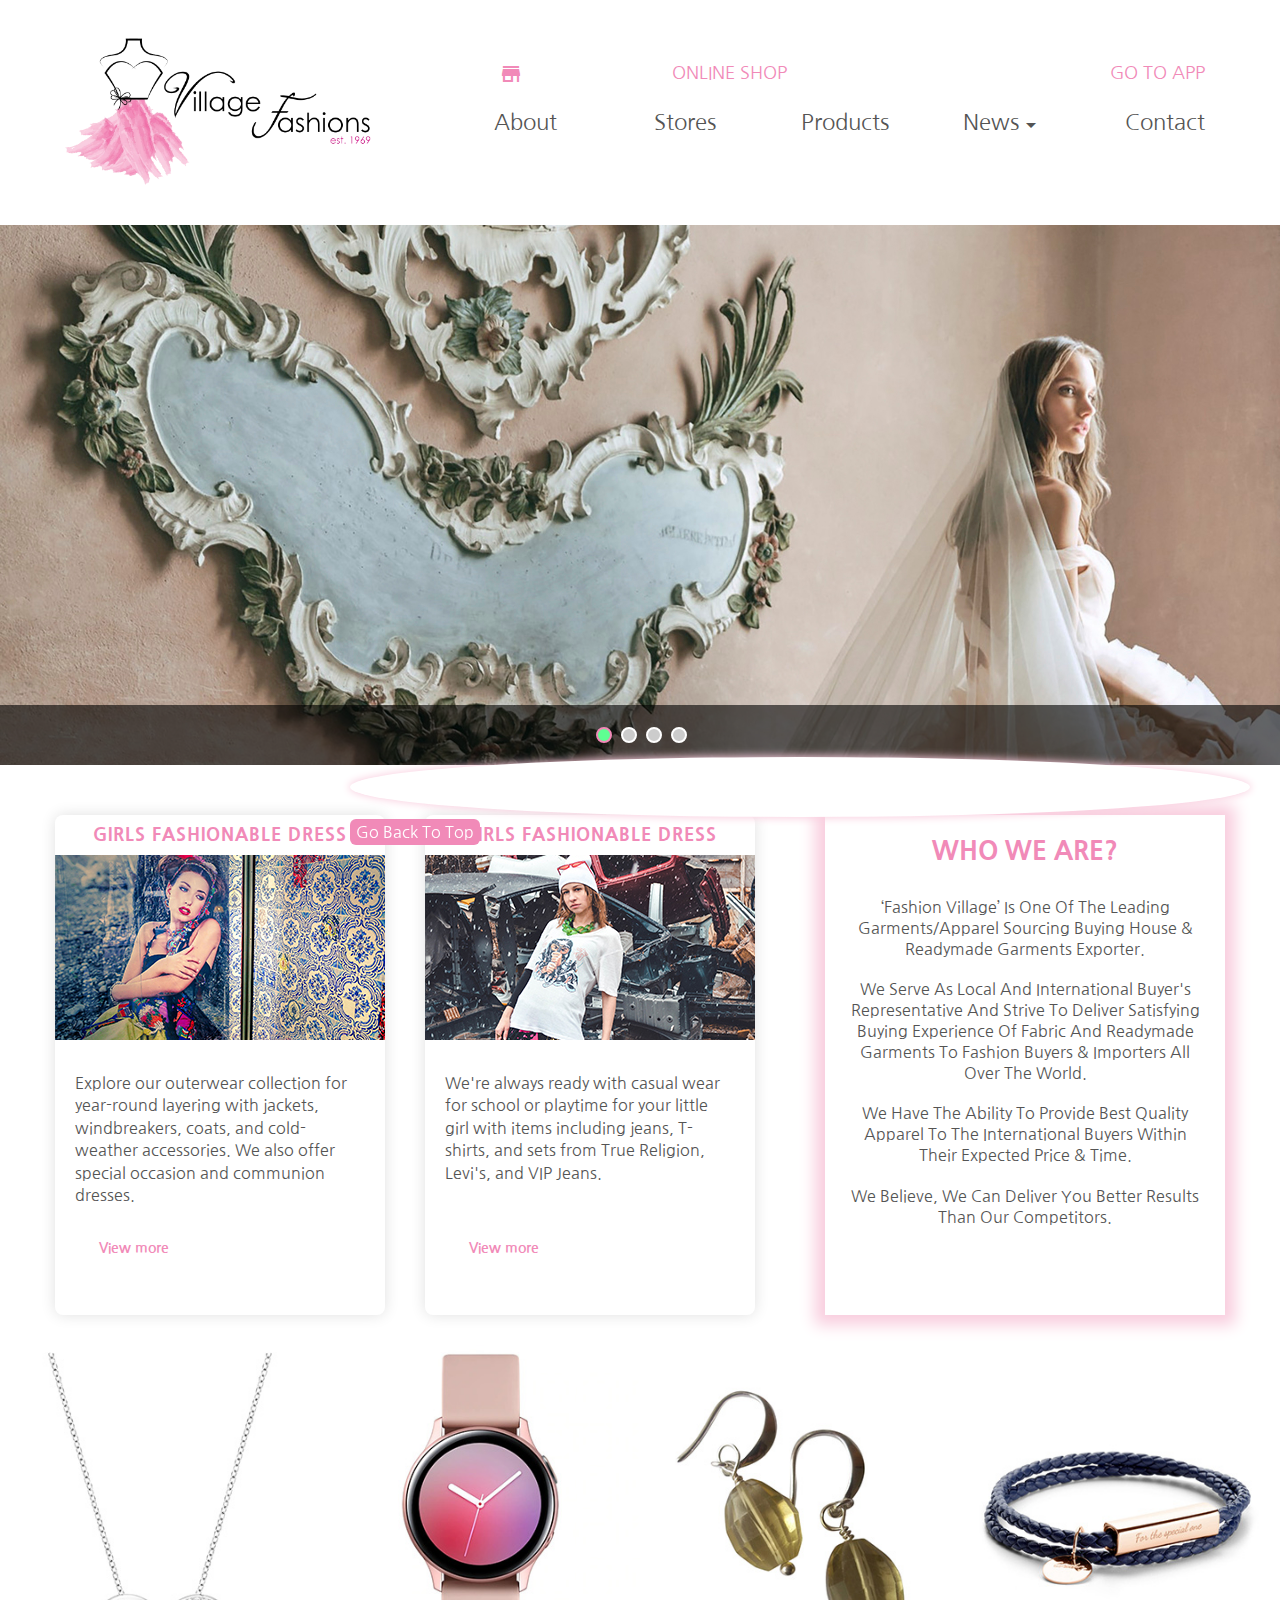
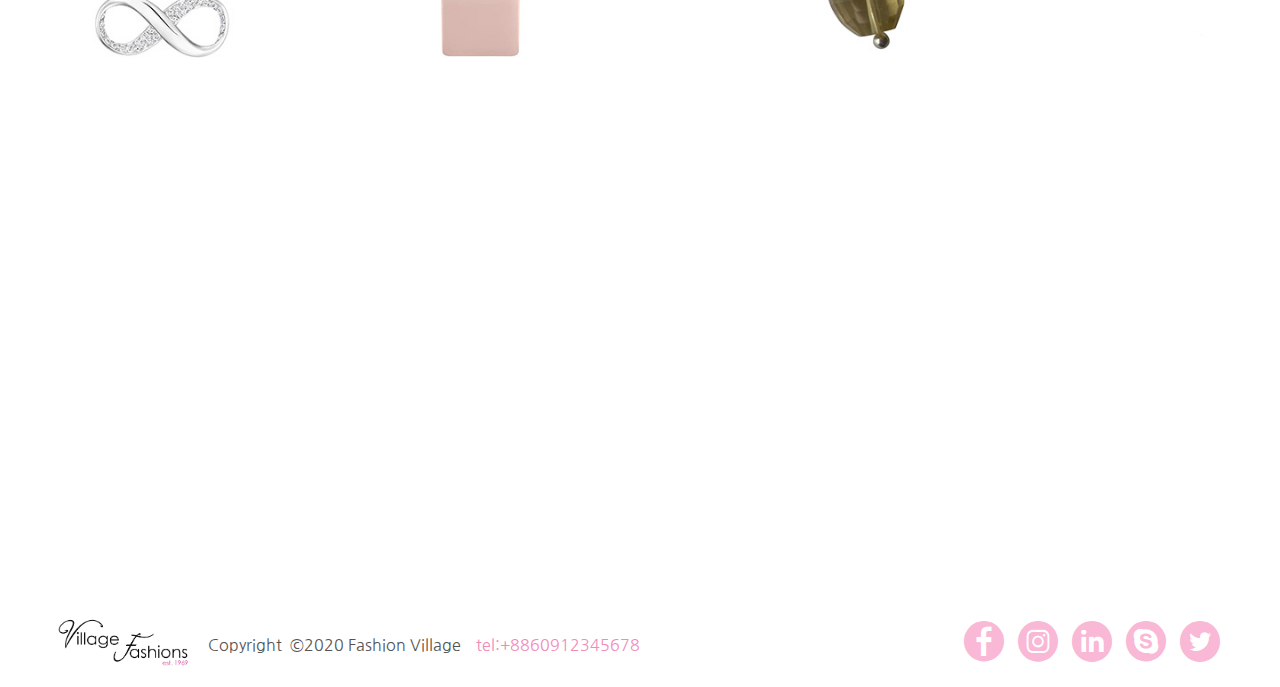
<file: index.html>
<!doctype html>
<html lang="en">

  <head>
    <meta charset="utf-8">
    <meta name="robots" content="index,follow">
    <!--宣告允許止索引與連結-->
    <!--<meta name="robots" content="noindex,nofollow">   宣告禁止索引與連結-->
    <!--<meta name="Googlebot" content="nosnippet">       宣告移除片段內容(出現在Google搜尋結果的網頁標題下的文字摘錄，通常描述網頁的內容)和快取網頁-->
    <!--<meta name="Googlebot" content="noarchive">       宣告移除快取的網頁，讓Google不會顯示快取的連結-->
    <!--<meta name="robots" content="noarchive">          宣告移除快取的網頁，讓所有搜尋引撆都不會顯示快取的連結-->
    <!-- 搜尋引擎最佳化 (SEO) 入門指南 https://developers.google.com/search/docs/beginner/seo-starter-guide -->
    <!-- robots.txt 簡介 https://developers.google.com/search/docs/advanced/robots/intro -->

    <meta name="viewport" content="width=device-width, initial-scale=1.0,  user-scalable=1, minimum-scale=1.0, maximum-scale=2.0">
    <!-- https://drafts.csswg.org/css-device-adapt/#meta-properties -->

    <meta name="keywords" content="fasion village,fashion-village,fasion-village.com,shomon soft,shomonsoft,shomonsoft.com">
    <meta name="Description" content="Fashion Village is capable of exporting within very short period of time after the completion of production. We provide you with expert service on sourcing supplies and manufacture fashion items for your brand.We are specialized in manufacturing all kinds of Men’s wear, Women’s wear & Children’s wear.We have strong supervision on our authorized/partner factories by regular visit and expert Q.C team. We used to visit the factories in regular basis for the prompt result and if anything goes wrong, we can fix this up ASAP.We have no compromise with goods quality and our main goal is to satisfy our customer professionally with their expected quality and on time delivery of the order.">
    <title>Welcome to Fashion Village</title>

    <!--FB-OG-->
    <meta property="og:url" content="http://www.fashionvillage/index.html" />
    <meta property="og:type" content="website" />
    <meta property="og:title" content="Fashion Village is capable of exporting within very short period of time after the completion of production." />
    <meta property="og:description" content="Fashion Village is capable of exporting within very short period of time after the completion of production. We provide you with expert service on sourcing supplies and manufacture fashion items for your brand.We are specialized in manufacturing all kinds of Men’s wear, Women’s wear & Children’s wear.We have strong supervision on our authorized/partner factories by regular visit and expert Q.C team. We used to visit the factories in regular basis for the prompt result and if anything goes wrong, we can fix this up ASAP.We have no compromise with goods quality and our main goal is to satisfy our customer professionally with their expected quality and on time delivery of the order." />
    <meta property="og:image" content="http://www.fashionvillage/images/fb-img_index.jpg" />
    <!-- https://developers.facebook.com/docs/sharing/webmasters -->

    <!--網站字型-->
    <link href="https://fonts.googleapis.com/css2?family=Nanum+Gothic:wght@400;700;800&display=swap" rel="stylesheet">

    <!--網站小圖示-->
    <link rel="shortcut icon" href="images/icon-main.ico">

    <!--Social圖標  https://icomoon.io/-->
    <link href="css/iconstyle.css" rel="stylesheet" type="text/css">

    <!--Google圖標  https://icomoon.io/-->
    <link rel="stylesheet" href="https://fonts.googleapis.com/icon?family=Material+Icons">

    <!--歸零CSS-->
    <link href="css/reset.css" rel="stylesheet" type="text/css">

    <!--變數設定CSS-->
    <link href="css/basic.css" rel="stylesheet" type="text/css">

    <!--版面設定CSS-->
    <link href="css/style.css" rel="stylesheet" type="text/css">

    <!--媒體查詢CSS-->
    <link rel="stylesheet" href="css/style_m.css" media="(min-width:980px) and (max-width:1239px)">
    <link rel="stylesheet" href="css/style_s.css" media="(max-width:979px)">

    <!--橫幅輪播CSS宣告-->
    <link rel="stylesheet" href="css/slide.css">

    <!-- JQ共用參數庫 for 橫幅&Gotop  https://releases.jquery.com/jquery/ -->
    <script src="https://code.jquery.com/jquery-3.6.1.min.js"></script>
    <!--橫幅輪播JS宣告-->
    <script src="js/slide.min.js"></script>

    <!--GotopJS宣告-->
    <script src="js/gotop.js"></script>

  </head>

  <body>
    <!--頁首區塊-->
    <div id="header">
      <div id="logo">
        <h1><span>Fashion Village</span><a href="index.html"></a></h1>
      </div>
      <div id="nav">
        <!--上層固定選單-->
        <nav id="top-nav">
          <ul>
            <li><a href="#0"><span class="material-icons">app_shortcut</span><span class="topnav-text">Go To APP</span></a></li>
            <li><a href="#0"><span class="material-icons">storefront</span><span class="topnav-text">Online Shop</span></a></li>
          </ul>
        </nav>

        <!--漢堡選單-->
        <nav id="main-nav">
          <span class="tip">Click to Open Nevigation.</span>
          <input type="checkbox" class="toggler">
          <div class="hamburger">
            <div></div>
          </div>
          <div class="menu">
            <!--主選單-->
            <div>
              <div>
                <ul>
                  <li><a href="about.html">About</a></li>
                  <li><a href="stores.html">Stores</a></li>
                  <li><a href="products.html">Products</a></li>
                  <li class="item-has-children"> <a href="news.html">News<span class="material-icons">arrow_drop_down</span></a>
                    <ul class="sub-menu">
                      <li><a href="news_lady.html">Lady</a></li>
                      <li><a href="news_girl.html">Girl</a></li>
                      <li><a href="news_child.html">Child</a></li>
                    </ul>
                  </li>
                  <li><a href="contact.html">Contact</a></li>
                  <!--SNS選單-->
                  <p id="nav-sns">
                    <a href="https://www.facebook.com/fashionvillage/" target="_blank"> <span class="icon-fb"></span> </a>
                    <a href="https://www.instagram.com/fashionvillage/" target="_blank"> <span class="icon-ig"></span> </a>
                    <a href="https://www.linkedin.com/fashionvillage" target="_blank"> <span class="icon-linkedin"></span> </a>
                    <a href="https://web.skype.com/" target="_blank"> <span class="icon-skype"></span> </a>
                    <a href="https://www.twitter.com/fashionvillage" target="_blank"> <span class="icon-twitter"></span> </a>
                  </p>
                </ul>
              </div>
            </div>
          </div>
        </nav>
      </div>
    </div>

    <!--橫幅區塊-->
    <!-- <div class="banner"><img src="images/banner1.jpg" alt="Fashion Village"/></div>  舊Banner無JS-->

    <div id="banner" class="banner">
      <!--橫幅圖*4-->
      <div id="slide2d" class="slide-carousel slide-2d">
        <ul class="item-list">
          <li class="item0">
            <div class="item-content">
              <a href="javascript:void(0);">
                <picture>
                  <source media="(min-width: 768px) and (max-width: 959px)" srcset="images/banner1-tablet.jpg" />
                  <source media="(max-width: 767px)" srcset="images/banner1-mobile.jpg" />
                  <img src="images/banner1.jpg" alt="">
                </picture>
              </a>
            </div>
          </li>
          <li class="item1">
            <div class="item-content">
              <a href="javascript:void(0);">
                <picture>
                  <source media="(min-width: 768px) and (max-width: 959px)" srcset="images/banner2-tablet.jpg" />
                  <source media="(max-width: 767px)" srcset="images/banner2-mobile.jpg" />
                  <img src="images/banner2.jpg" alt="">
                </picture>
              </a>
            </div>
          </li>
          <li class="item2">
            <div class="item-content">
              <a href="javascript:void(0);">
                <picture>
                  <source media="(min-width: 768px) and (max-width: 959px)" srcset="images/banner3-tablet.jpg" />
                  <source media="(max-width: 767px)" srcset="images/banner3-mobile.jpg" />
                  <img src="images/banner3.jpg" alt="">
                </picture>
              </a>
            </div>
          </li>
          <li class="item3">
            <div class="item-content">
              <a href="javascript:void(0);">
                <picture>
                  <source media="(min-width: 768px) and (max-width: 959px)" srcset="images/banner4-tablet.jpg" />
                  <source media="(max-width: 767px)" srcset="images/banner4-mobile.jpg" />
                  <img src="images/banner4.jpg" alt="">
                </picture>
              </a>
            </div>
          </li>
        </ul>

        <!--指示小圖示-->
        <div class="indicator-list">
          <a href="javascript:void(0);" data-slide-index="0" class="selected"></a>
          <a href="javascript:void(0);" data-slide-index="1"></a>
          <a href="javascript:void(0);" data-slide-index="2"></a>
          <a href="javascript:void(0);" data-slide-index="3"></a>
        </div>

        <!--左右控制器-->
        <div class="controls">
          <a class="item-prev glyphicon glyphicon-menu-left" href="javascript:void(0);"></a>
          <a class="item-next glyphicon glyphicon-menu-right" href="javascript:void(0);"></a>
        </div>

        <!--說明文字/無文字只有底塊-->
        <div class="desc">
          <!-- <a href=""><strong id="sliderDesc1"></strong></a>-->
        </div>
      </div>
    </div>

    <!--內容區塊-->
    <div id="main-content">
      <div class="slogan">
        <h2>Who We Are?</h2>
        <p>‘Fashion Village’ Is One Of The Leading Garments/Apparel Sourcing Buying House &amp; Readymade Garments Exporter. </p>
        <p>We Serve As Local And International Buyer's Representative And Strive To Deliver Satisfying Buying Experience Of Fabric And Readymade Garments To Fashion Buyers &amp; Importers All Over The World.</p>
        <p>We Have The Ability To Provide Best Quality Apparel To The International Buyers Within Their Expected Price &amp; Time. </p>
        <p>We Believe, We Can Deliver You Better Results Than Our Competitors.</p>
      </div>
      <div class="post">
        <div class="post_title">Girls Fashionable Dress</div>
        <div class="post_img"><a href="products.html"><img src="images/postimg1.jpg" alt="Fashion Village" title="Click to see more" /></a></div>
        <div class="post_text"> Explore our outerwear collection for year-round layering with jackets, windbreakers, coats, and cold-weather accessories. We also offer special occasion and communion dresses. </div>
        <div class="more"><a href="products.html">View more <i class="material-icons">double_arrow</i></a></div>
      </div>
      <div class="post">
        <div class="post_title">Girls Fashionable Dress</div>
        <div class="post_img"><a href="products.html"><img src="images/postimg2.jpg" alt="Fashion Village" title="Click to see more" /></a></div>
        <div class="post_text">We're always ready with casual wear for school or playtime for your little girl with items including jeans, T-shirts, and sets from True Religion, Levi's, and VIP Jeans.</div>
        <div class="more"><a href="products.html">View more <i class="material-icons">double_arrow</i></a></div>
      </div>
    </div>

    <!--展示圖區塊-->
    <div id="picshow">
      <a href="products.html"><img src="images/picshow1.jpg" alt="Fashion Village" title="Click to see more" /></a>
      <a href="products.html"><img src="images/picshow2.jpg" alt="Fashion Village" title="Click to see more" /></a>
      <a href="products.html"><img src="images/picshow3.jpg" alt="Fashion Village" title="Click to see more" /></a>
      <a href="products.html"><img src="images/picshow4.jpg" alt="Fashion Village" title="Click to see more" /></a>
    </div>

    <!--影片區塊-->
    <div id="movie">
      <iframe src="https://www.youtube.com/embed/eKoy8SSB63Y" title="YouTube video player" frameborder="0" allow="accelerometer; autoplay; clipboard-write; encrypted-media; gyroscope; picture-in-picture" allowfullscreen></iframe>
    </div>

    <!--頁尾區塊-->
    <div id="footer">
      <div id="small-logo"> <img src="images/logo-small.png" alt="FasionVillage"> </div>
      <div id="copyright"><small>Copyright  ©2020 Fashion Village</small><a href="tel:+8801886-666581">tel:+8860912345678</a> </div>
      <div id="sns">
        <a href="https://www.facebook.com/fashionvillage/" target="_blank"> <span class="icon-fb"></span> </a>
        <a href="https://www.instagram.com/fashionvillage/" target="_blank"> <span class="icon-ig"></span> </a>
        <a href="https://www.linkedin.com/fashionvillage" target="_blank"> <span class="icon-linkedin"></span> </a>
        <a href="https://web.skype.com/" target="_blank"> <span class="icon-skype"></span> </a>
        <a href="https://www.twitter.com/fashionvillage" target="_blank"> <span class="icon-twitter"></span> </a>
      </div>
    </div>
    <!--Go Top區塊-->
    <div id="gotop" onclick="topFunction()">
      <span class="material-icons">arrow_circle_up</span>
      <span class="gotip">Go Back To Top</span>
    </div>
    <!-- <script>
      //設定變數指定gotop
      var mybutton = document.getElementById("gotop");

      //設定當畫面捲動到400時出現Gotop按鈕，否則就隱藏起來
      window.onscroll = function () { scrollFunction() };

      function scrollFunction() {
        if (document.body.scrollTop > 400) {
          mybutton.style.display = "block";
        } else {
          mybutton.style.display = "none";
        }
      }

      //設定按下按鈕時畫面移到頁面上方
      function topFunction() {
        document.body.scrollTop = 0;
      }
    </script> -->
  </body>
</html>
</file>
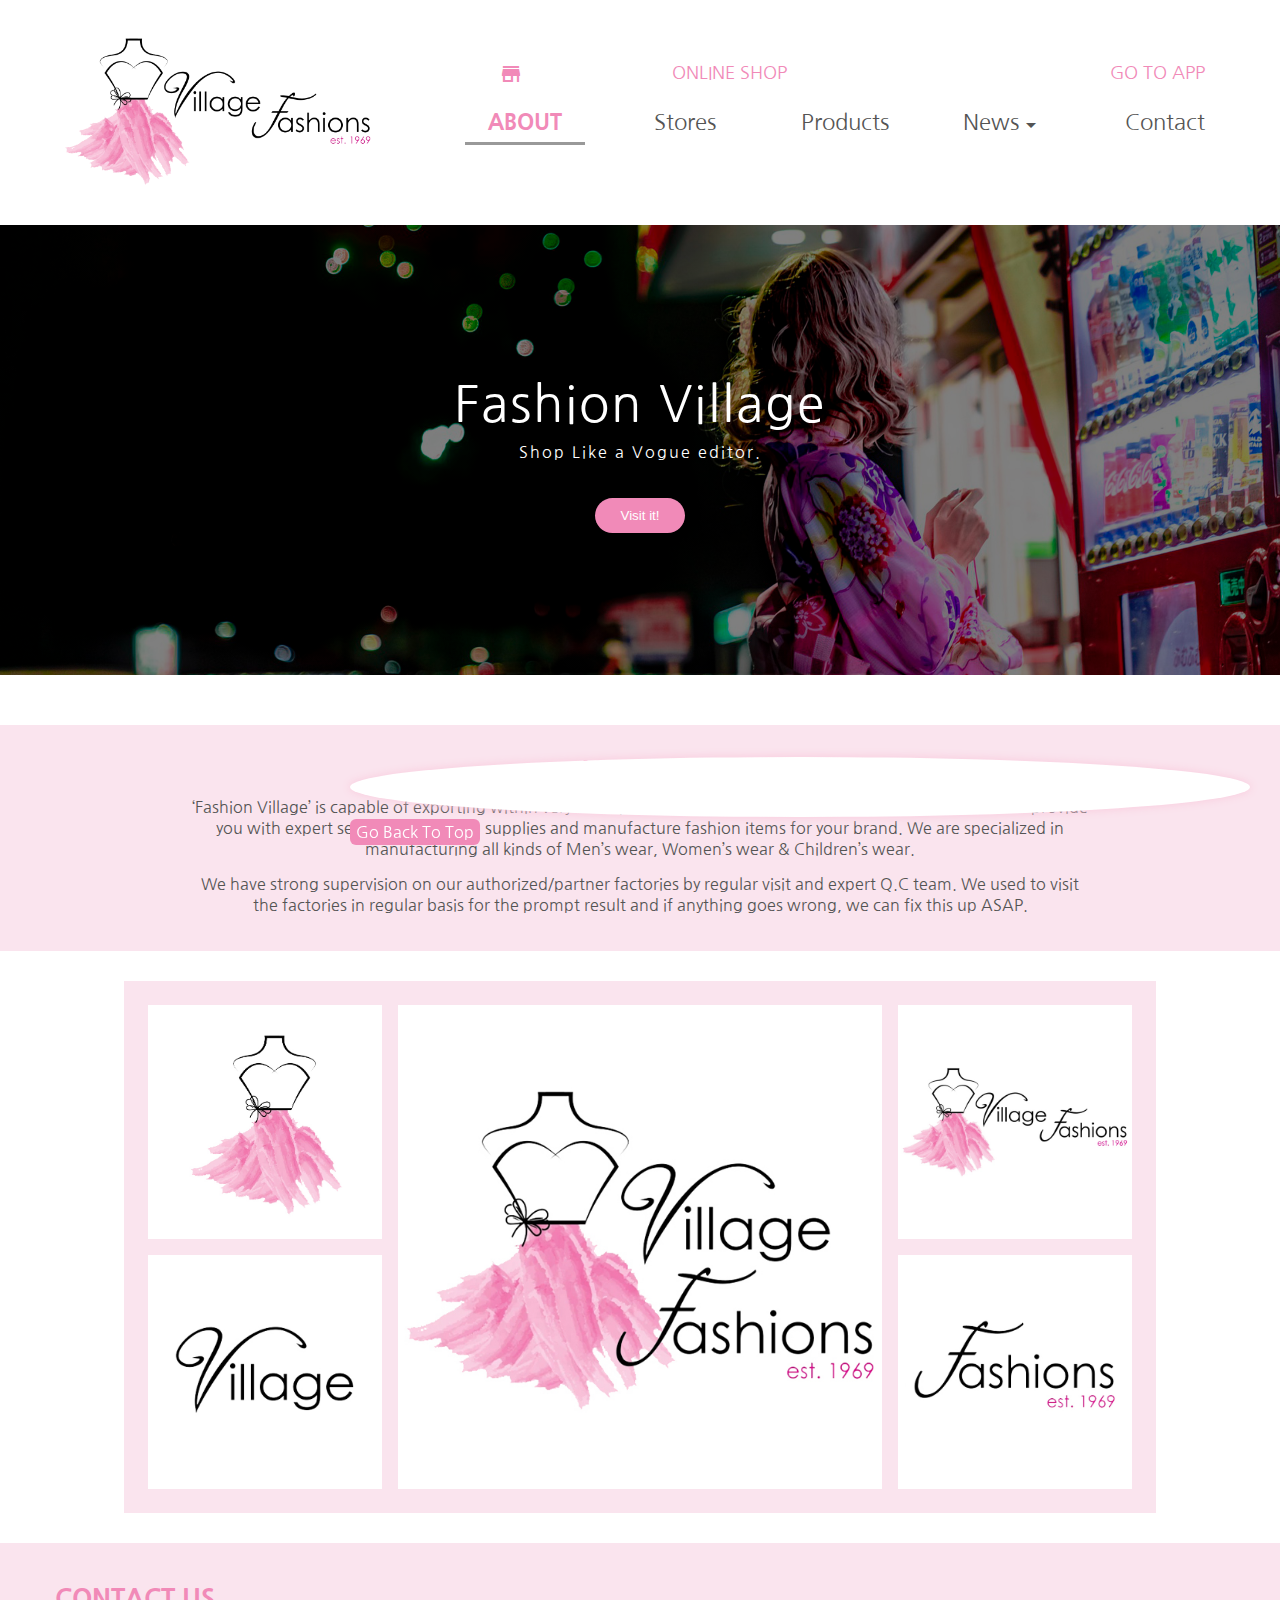
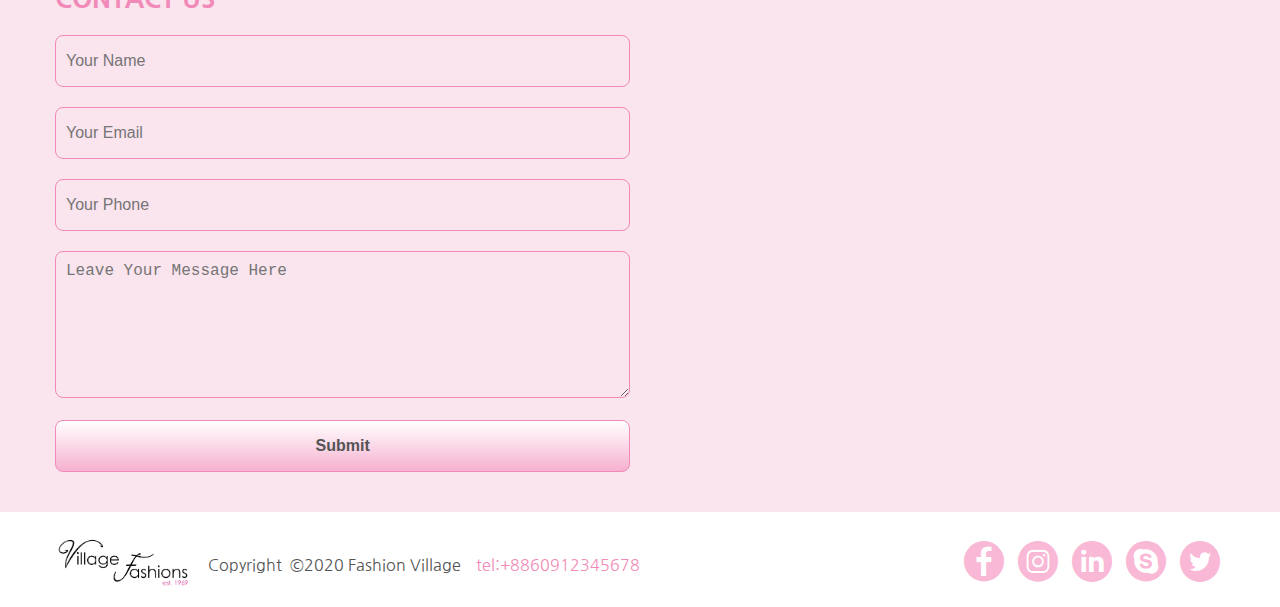
<file: about.html>
<!doctype html>
<html lang="en">

  <head>
    <meta charset="utf-8">

    <meta name="robots" content="index,follow">
    <!--宣告允許止索引與連結-->
    <!--<meta name="robots" content="noindex,nofollow">   宣告禁止索引與連結-->
    <!--<meta name="Googlebot" content="nosnippet">       宣告移除片段內容(出現在Google搜尋結果的網頁標題下的文字摘錄，通常描述網頁的內容)和快取網頁-->
    <!--<meta name="Googlebot" content="noarchive">       宣告移除快取的網頁，讓Google不會顯示快取的連結-->
    <!--<meta name="robots" content="noarchive">          宣告移除快取的網頁，讓所有搜尋引撆都不會顯示快取的連結-->

    <meta name="viewport" content="width=device-width, initial-scale=1.0,  user-scalable=1, minimum-scale=1.0, maximum-scale=2.0">
    <!--https://drafts.csswg.org/css-device-adapt/#viewport-meta-->
    <meta name="keywords" content="fasion village,fashion-village,fasion-village.com,shomon soft,shomonsoft,shomonsoft.com">
    <meta name="Description" content="Fashion Village is capable of exporting within very short period of time after the completion of production. We provide you with expert service on sourcing supplies and manufacture fashion items for your brand.We are specialized in manufacturing all kinds of Men’s wear, Women’s wear & Children’s wear.We have strong supervision on our authorized/partner factories by regular visit and expert Q.C team. We used to visit the factories in regular basis for the prompt result and if anything goes wrong, we can fix this up ASAP.We have no compromise with goods quality and our main goal is to satisfy our customer professionally with their expected quality and on time delivery of the order.">
    <title>Welcome to Fashion Village - About Us</title>

    <!--FB-OG-->
    <meta property="og:url" content="http://www.fashionvillage/products.html" />
    <meta property="og:type" content="website" />
    <meta property="og:title" content="Fashion Village is capable of exporting within very short period of time after the completion of production." />
    <meta property="og:description" content="Fashion Village is capable of exporting within very short period of time after the completion of production. We provide you with expert service on sourcing supplies and manufacture fashion items for your brand.We are specialized in manufacturing all kinds of Men’s wear, Women’s wear & Children’s wear.We have strong supervision on our authorized/partner factories by regular visit and expert Q.C team. We used to visit the factories in regular basis for the prompt result and if anything goes wrong, we can fix this up ASAP.We have no compromise with goods quality and our main goal is to satisfy our customer professionally with their expected quality and on time delivery of the order." />
    <meta property="og:image" content="http://www.fashionvillage/images/fb-img_about.jpg" />


    <!--網站字型-->
    <link href="https://fonts.googleapis.com/css2?family=Nanum+Gothic:wght@400;700;800&display=swap" rel="stylesheet">

    <!--網站小圖示-->
    <link rel="shortcut icon" href="images/icon-main.ico">

    <!--Social圖標-->
    <link href="css/iconstyle.css" rel="stylesheet" type="text/css">

    <!--Google圖標-->
    <link rel="stylesheet" href="https://fonts.googleapis.com/icon?family=Material+Icons">

    <!--歸零CSS-->
    <link href="css/reset.css" rel="stylesheet" type="text/css">

    <!--變數設定CSS-->
    <link href="css/basic.css" rel="stylesheet" type="text/css">

    <!--版面設定CSS-->
    <link href="css/style.css" rel="stylesheet" type="text/css">

    <!--媒體查詢CSS-->
    <link rel="stylesheet" href="css/style_m.css" media="(min-width:980px) and (max-width:1239px)">
    <link rel="stylesheet" href="css/style_s.css" media="(max-width:979px)">

   <!-- JQ共用參數庫 for 橫幅&Gotop  https://releases.jquery.com/jquery/ -->
   <script src="https://code.jquery.com/jquery-3.6.1.min.js"></script>

   <!--GotopJS宣告-->
   <script src="js/gotop.js"></script>

  </head>

  <body>
    <!--頁首區塊-->
    <div id="header">
      <div id="logo">
        <h1><span>Fashion Village</span><a href="index.html"></a></h1>
      </div>
      <div id="nav">
        <!--上層固定選單-->
        <nav id="top-nav">
          <ul>
            <li><a href="#0"><span class="material-icons">app_shortcut</span><span class="topnav-text">Go To APP</span></a></li>
            <li><a href="#0"><span class="material-icons">storefront</span><span class="topnav-text">Online Shop</span></a></li>
          </ul>
        </nav>
        <!--漢堡選單-->
        <nav id="main-nav">
          <input type="checkbox" class="toggler">
          <div class="hamburger">
            <div></div>
          </div>
          <div class="menu">
            <!--主選單-->
            <div>
              <div>
                <ul>
                  <li><a href="about.html" class="highlight_txt">About</a></li>
                  <li><a href="stores.html">Stores</a></li>
                  <li><a href="products.html">Products</a></li>
                  <li class="item-has-children"> <a href="news.html">News<span class="material-icons">arrow_drop_down</span></a>
                    <ul class="sub-menu">
                      <li><a href="news_lady.html">Lady</a></li>
                      <li><a href="news_girl.html">Girl</a></li>
                      <li><a href="news_child.html">Child</a></li>
                    </ul>
                  </li>
                  <li><a href="contact.html">Contact</a></li>
                  <!--SNS選單-->
                  <p id="nav-sns">
                    <a href="https://www.facebook.com/fashionvillage/" target="_blank"> <span class="icon-fb"></span> </a>
        <a href="https://www.instagram.com/fashionvillage/" target="_blank"> <span class="icon-ig"></span> </a>
        <a href="https://www.linkedin.com/fashionvillage" target="_blank"> <span class="icon-linkedin"></span> </a>
        <a href="https://web.skype.com/" target="_blank"> <span class="icon-skype"></span> </a>
        <a href="https://www.twitter.com/fashionvillage" target="_blank"> <span class="icon-twitter"></span> </a>
                  </p>
                </ul>
              </div>
            </div>
          </div>
        </nav>
      </div>
    </div>
    
    <!--橫幅區塊-->
    <div class="hero-image" style="background-image: linear-gradient(rgba(0, 0, 0, 0.5), rgba(0, 0, 0, 0.5)), url('images/banner1.jpg');">
      <div class="hero-text">
        <h1 class="font-size-50 line-height_15">Fashion Village</h1>
        <p class="margin_bottom-20">Shop Like a Vogue editor.</p>
        <button>Visit it!</button>
      </div>
    </div>

    <!--內容區塊-->
    <div class="full_layout bg_piggy">
      <div id="maintxt">
        <h2 class="color_pink">About Us</h2>
        <p>‘Fashion Village’ is capable of exporting within very short period of time after the completion of production. We provide you with expert service on sourcing supplies and manufacture fashion items for your brand. We are specialized in manufacturing all kinds of Men’s wear, Women’s wear &amp; Children’s wear.</p>
        <p>We have strong supervision on our authorized/partner factories by regular visit and expert Q.C team. We used to visit the factories in regular basis for the prompt result and if anything goes wrong, we can fix this up ASAP.</p>
      </div>
    </div>

    <!--Logo說明區塊-->
    <div id="mainpic">
      <!--    <table width="1000" border="15" cellspacing="0" cellpadding="0">
  <tbody>
    <tr>
      <td class="small-logo"><img src="images/logo-1.jpg" alt="" class="pic_transform"/></td>
      <td rowspan="2" class="large-logo"><img src="images/logo-5.jpg" alt="" class="pic_transform"/></td>
      <td class="small-logo"><img src="images/logo-3.jpg" alt="" class="pic_transform"/></td>
    </tr>
    <tr>
      <td class="small-logo"><img src="images/logo-2.jpg" alt="" class="pic_transform"/></td>
      <td class="small-logo"><img src="images/logo-4.jpg" alt="" class="pic_transform"/></td>
    </tr>
  </tbody>
</table>-->
      <div class="item1">
        <img src="images/logo-1.jpg" alt="" class="pic_transform" />
      </div>
      <div class="item2">
        <img src="images/logo-2.jpg" alt="" class="pic_transform" />
      </div>
      <div class="item3">
        <img src="images/logo-4.jpg" alt="" class="pic_transform" />
      </div>
      <div class="item4">
        <img src="images/logo-5.jpg" alt="" class="pic_transform" />
      </div>
      <div class="item5">
        <img src="images/logo-3.jpg" alt="" class="pic_transform" />
      </div>

    </div>

    <!--表單地圖區塊-->
    <div class="full_layout bg_piggy padding_v3">
      <div id="main-content">
        <h2 class="color_pink">Contact Us</h2>
        <div id="contact_form">
          <form method="post" action="">
            <input type="text" name="username" id="username" placeholder="Your Name">
            <input type="text" name="usermail" id="email" placeholder="Your Email">
            <input type="text" name="userphone" id="phone" placeholder="Your Phone">
            <textarea name="useropinion" id="useropinion" placeholder="Leave Your Message Here"></textarea>
            <input type="submit" value="Submit" class="button_pink-gradient cursor_pointer" onclick="alert('Thank You!\n We will respond as soon as!')">
          </form>
        </div>
        <div id="map">
          <iframe src="https://www.google.com/maps/embed?pb=!1m18!1m12!1m3!1d3648.7644502899884!2d90.38802811486282!3d23.862496690402004!2m3!1f0!2f0!3f0!3m2!1i1024!2i768!4f13.1!3m3!1m2!1s0x3755c41935c7ef4f%3A0x4283c8abb32bf882!2zUmQgTm8gNi9BLCBEaGFrYSAxMjMw5a2f5Yqg5ouJ!5e0!3m2!1szh-TW!2stw!4v1600258480162!5m2!1szh-TW!2stw" width="98%" height="445" frameborder="0" style="border:0;" allowfullscreen="" aria-hidden="false" tabindex="0"></iframe>
        </div>

      </div>
    </div>

    <!--頁尾區塊-->
    <div id="footer">
      <div id="small-logo"> <img src="images/logo-small.png" alt="FasionVillage"> </div>
      <div id="copyright"><small>Copyright  ©2020 Fashion Village</small><a href="tel:+8801886-666581">tel:+8860912345678</a> </div>
      <div id="sns">
        <a href="https://www.facebook.com/fashionvillage/" target="_blank"> <span class="icon-fb"></span> </a>
        <a href="https://www.instagram.com/fashionvillage/" target="_blank"> <span class="icon-ig"></span> </a>
        <a href="https://www.linkedin.com/fashionvillage" target="_blank"> <span class="icon-linkedin"></span> </a>
        <a href="https://web.skype.com/" target="_blank"> <span class="icon-skype"></span> </a>
        <a href="https://www.twitter.com/fashionvillage" target="_blank"> <span class="icon-twitter"></span> </a>
      </div>
    </div>

    <!--Go Top區塊-->
    <div id="gotop"><span class="material-icons">arrow_circle_up</span><span class="gotip">Go Back To Top</span></div>
  </body>

</html>
</file>
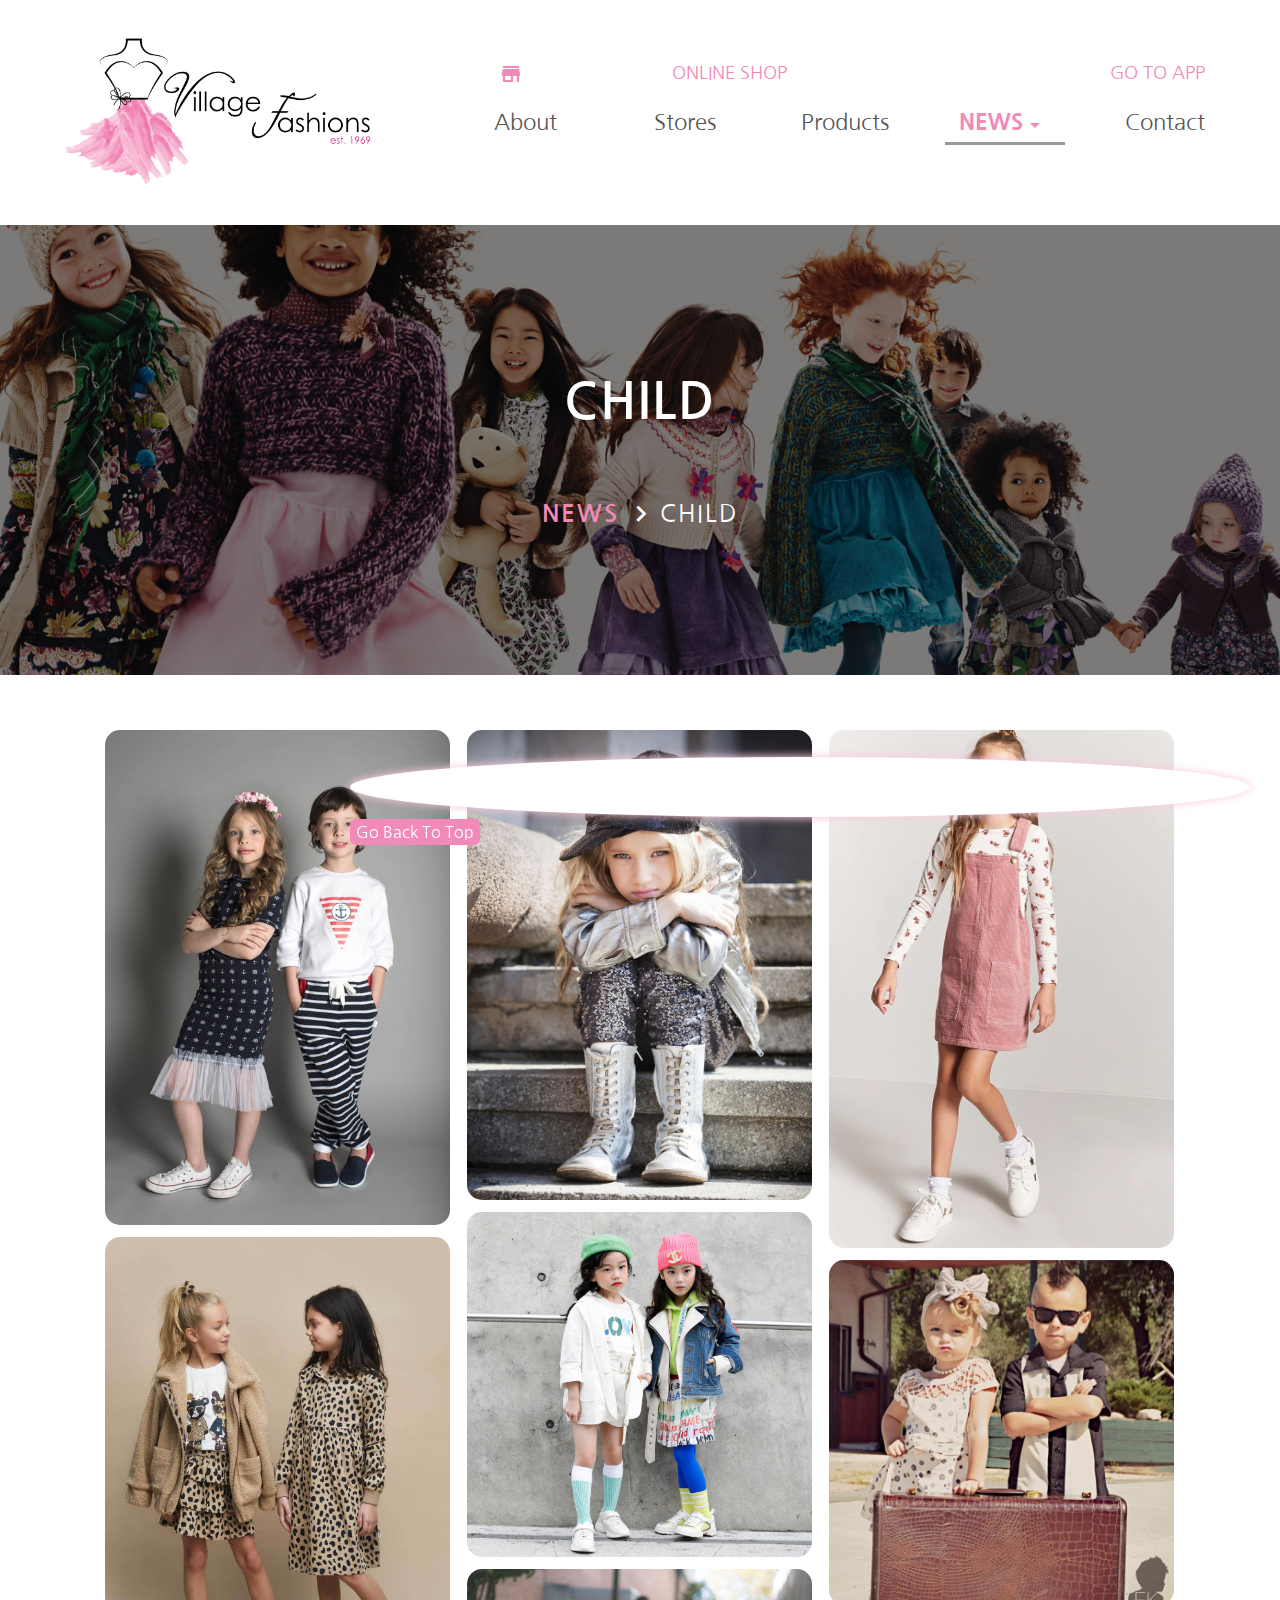
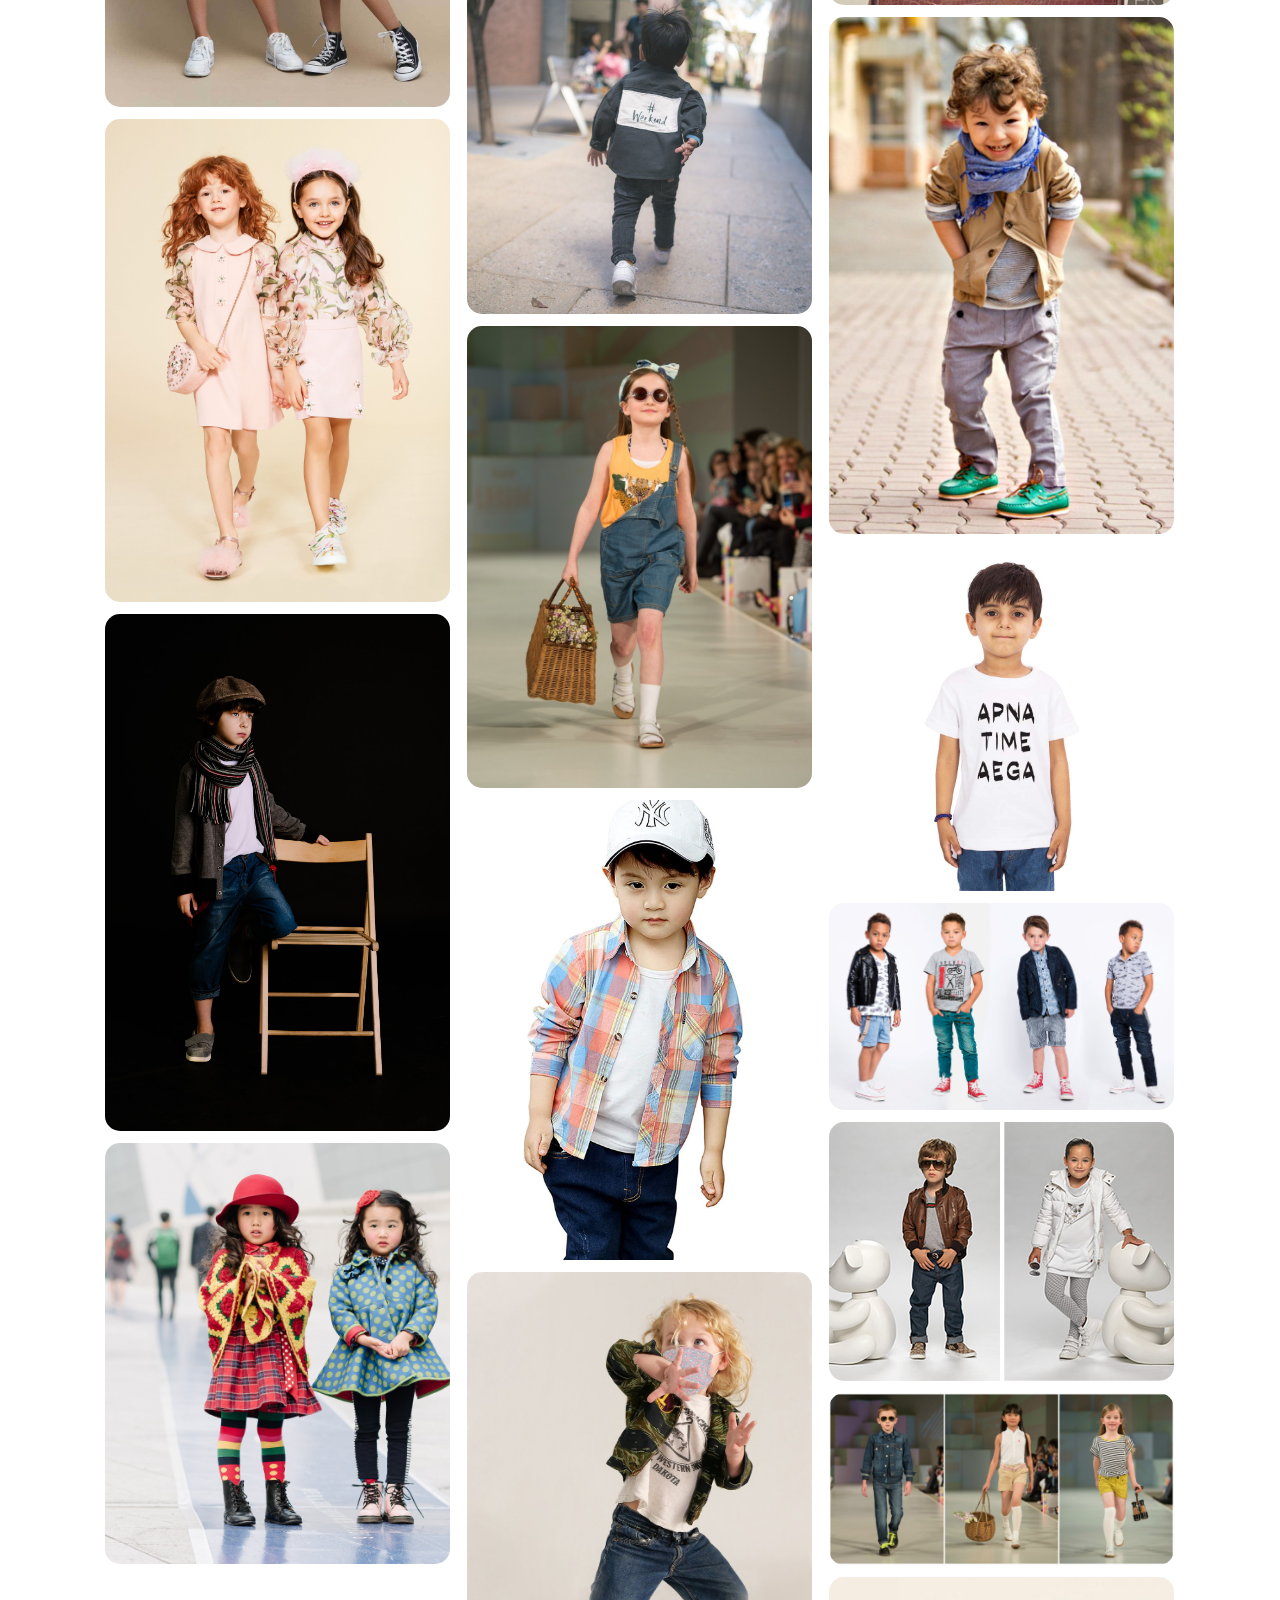
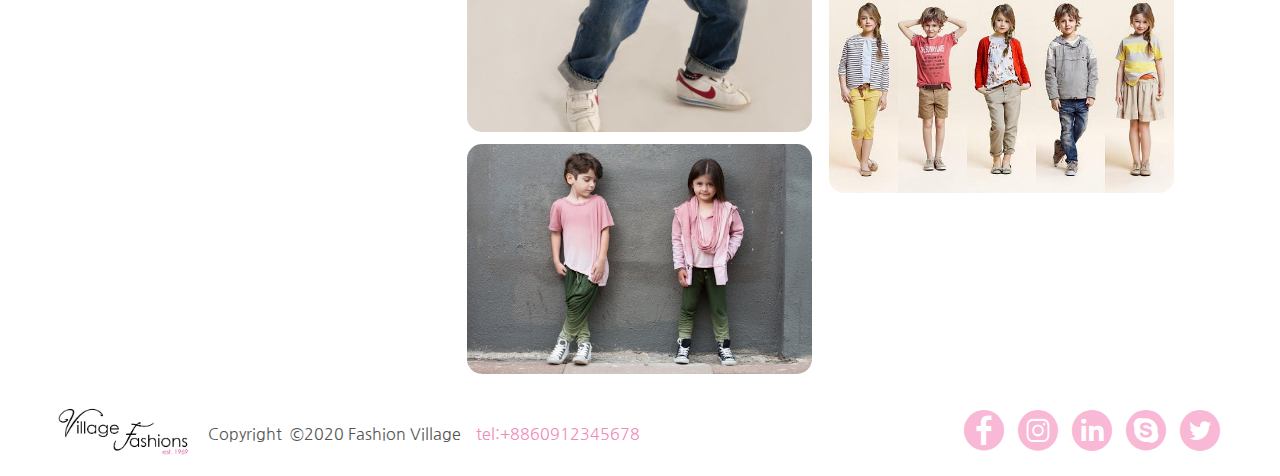
<file: news_child.html>
<!doctype html>
<html lang="en">

  <head>
    <meta charset="utf-8">

    <meta name="robots" content="index,follow">
    <!--宣告允許止索引與連結-->
    <!--<meta name="robots" content="noindex,nofollow">   宣告禁止索引與連結-->
    <!--<meta name="Googlebot" content="nosnippet">       宣告移除片段內容(出現在Google搜尋結果的網頁標題下的文字摘錄，通常描述網頁的內容)和快取網頁-->
    <!--<meta name="Googlebot" content="noarchive">       宣告移除快取的網頁，讓Google不會顯示快取的連結-->
    <!--<meta name="robots" content="noarchive">          宣告移除快取的網頁，讓所有搜尋引撆都不會顯示快取的連結-->

    <meta name="viewport" content="width=device-width, initial-scale=1.0,  user-scalable=1, minimum-scale=1.0, maximum-scale=2.0">
    <!--https://drafts.csswg.org/css-device-adapt/#viewport-meta-->

    <meta name="keywords" content="fasion village,fashion-village,fasion-village.com,shomon soft,shomonsoft,shomonsoft.com">
    <meta name="Description" content="Fashion Village is capable of exporting within very short period of time after the completion of production. We provide you with expert service on sourcing supplies and manufacture fashion items for your brand.We are specialized in manufacturing all kinds of Men’s wear, Women’s wear & Children’s wear.We have strong supervision on our authorized/partner factories by regular visit and expert Q.C team. We used to visit the factories in regular basis for the prompt result and if anything goes wrong, we can fix this up ASAP.We have no compromise with goods quality and our main goal is to satisfy our customer professionally with their expected quality and on time delivery of the order.">
    <title>Welcome to Fashion Village - Hot News - Child</title>

    <!--FB-OG-->
    <meta property="og:url" content="http://www.fashionvillage/products.html" />
    <meta property="og:type" content="website" />
    <meta property="og:title" content="Fashion Village is capable of exporting within very short period of time after the completion of production." />
    <meta property="og:description" content="Fashion Village is capable of exporting within very short period of time after the completion of production. We provide you with expert service on sourcing supplies and manufacture fashion items for your brand.We are specialized in manufacturing all kinds of Men’s wear, Women’s wear & Children’s wear.We have strong supervision on our authorized/partner factories by regular visit and expert Q.C team. We used to visit the factories in regular basis for the prompt result and if anything goes wrong, we can fix this up ASAP.We have no compromise with goods quality and our main goal is to satisfy our customer professionally with their expected quality and on time delivery of the order." />
    <meta property="og:image" content="http://www.fashionvillage/images/fb-img_about.jpg" />


    <!--網站字型-->
    <link href="https://fonts.googleapis.com/css2?family=Nanum+Gothic:wght@400;700;800&display=swap" rel="stylesheet">

    <!--網站小圖示-->
    <link rel="shortcut icon" href="images/icon-main.ico">

    <!--Social圖標-->
    <link href="css/iconstyle.css" rel="stylesheet" type="text/css">

    <!--Google圖標-->
    <link rel="stylesheet" href="https://fonts.googleapis.com/icon?family=Material+Icons">

    <!--歸零CSS-->
    <link href="css/reset.css" rel="stylesheet" type="text/css">

    <!--變數設定CSS-->
    <link href="css/basic.css" rel="stylesheet" type="text/css">

    <!--版面設定CSS-->
    <link href="css/style.css" rel="stylesheet" type="text/css">

    <!--媒體查詢CSS-->
    <link rel="stylesheet" href="css/style_m.css" media="(min-width:980px) and (max-width:1239px)">
    <link rel="stylesheet" href="css/style_s.css" media="(max-width:979px)">

    <!-- JQ共用參數庫 for 橫幅&Gotop  https://releases.jquery.com/jquery/ -->
    <script src="https://code.jquery.com/jquery-3.6.1.min.js"></script>

    <!--GotopJS宣告-->
    <script src="js/gotop.js"></script>

  </head>

  <body>
    <!--頁首區塊-->
    <div id="header">
      <div id="logo">
        <h1><span>Fashion Village</span><a href="index.html"></a></h1>
      </div>
      <div id="nav">
        <!--上層固定選單-->
        <nav id="top-nav">
          <ul>
            <li><a href="#0"><span class="material-icons">app_shortcut</span><span class="topnav-text">Go To APP</span></a></li>
            <li><a href="#0"><span class="material-icons">storefront</span><span class="topnav-text">Online Shop</span></a></li>
          </ul>
        </nav>

        <!--漢堡選單-->
        <nav id="main-nav">
          <span class="tip">Click to Open Nevigation.</span>
          <input type="checkbox" class="toggler">
          <div class="hamburger">
            <div></div>
          </div>
          <div class="menu">
            <!--主選單-->
            <div>
              <div>
                <ul>
                  <li><a href="about.html">About</a></li>
                  <li><a href="stores.html">Stores</a></li>
                  <li><a href="products.html">Products</a></li>
                  <li class="item-has-children"> <a href="news.html" class="highlight_txt">News<span class="material-icons">arrow_drop_down</span></a>
                    <ul class="sub-menu">
                      <li><a href="news_lady.html">Lady</a></li>
                      <li><a href="news_girl.html">Girl</a></li>
                      <li><a href="news_child.html" class="highlight_txt">Child</a></li>
                    </ul>
                  </li>
                  <li><a href="contact.html">Contact</a></li>
                  <!--SNS選單-->
                  <p id="nav-sns">
                    <a href="https://www.facebook.com/fashionvillage/" target="_blank"><span class="icon-fb"></span></a>
                    <a href="https://www.instagram.com/fashionvillage/" target="_blank"><span class="icon-ig"></span></a>
                    <a href="https://www.linkedin.com/fashionvillage" target="_blank"><span class="icon-linkedin"></span></a>
                    <a href="https://web.skype.com/" target="_blank"><span class="icon-skype"></span></a>
                    <a href="https://www.twitter.com/fashionvillage" target="_blank"><span class="icon-twitter"></span></a>
                  </p>
                </ul>
              </div>
            </div>
          </div>
        </nav>
      </div>
    </div>

    <!--橫幅區塊-->
    <div class="hero-image" style="background-image: linear-gradient(rgba(0, 0, 0, 0.5), rgba(0, 0, 0, 0.5)), url('images/banner8.jpg');">
      <div class="hero-text">
        <h1 class="font-size-50 line-height_15 font-weight_bolder text_uppercase">Child</h1>
        <h3 class="margin_top-50">
          <a href="news.html" class="text_uppercase font-weight_bolder">News</a>
          <i class="material-icons">keyboard_arrow_right</i>Child
        </h3>
      </div>
    </div>

    <!--內容區塊-->
    <div id="outbox">
      <div class="container">
        <img src="images/child-1.jpg" alt="" class="content_box">
        <div class="overlay">
          <div class="text">Teen collection for the latest looks for boys and girls.</div>
        </div>
      </div>
      <div class="container">
        <img src="images/child-2.jpg" alt="" class="content_box">
        <div class="overlay">
          <div class="text">Hand-picked from the labels you love.</div>
        </div>
      </div>
      <div class="container">
        <img src="images/child-3.jpg" alt="" class="content_box">
        <div class="overlay">
          <div class="text">Dress teen boys in the latest looks straight from the designers they love.</div>
        </div>
      </div>
      <div class="container">
        <img src="images/child-4.jpg" alt="" class="content_box">
        <div class="overlay">
          <div class="text">Teen collection for the latest looks for boys and girls.</div>
        </div>
      </div>
      <div class="container">
        <img src="images/child-5.jpg" alt="" class="content_box">
        <div class="overlay">
          <div class="text">Put their best foot forward in the latest shoes for boy, girl and baby. </div>
        </div>
      </div>
      <div class="container">
        <img src="images/child-6.jpg" alt="" class="content_box">
        <div class="overlay">
          <div class="text">There’s a pair for every outfit and occasion.</div>
        </div>
      </div>
      <div class="container">
        <img src="images/child-7.jpg" alt="" class="content_box">
        <div class="overlay">
          <div class="text">Welcome to our Lifestyle Hub for parenting advice.</div>
        </div>
      </div>
      <div class="container">
        <img src="images/child-8.jpg" alt="" class="content_box">
        <div class="overlay">
          <div class="text">Build baby’s new-season wardrobe with all the essentials.</div>
        </div>
      </div>
      <div class="container">
        <img src="images/child-9.jpg" alt="" class="content_box">
        <div class="overlay">
          <div class="text">Go Organic with Madeleine Shaw | Recipe: Mexican Sweet Potato Boats.</div>
        </div>
      </div>
      <div class="container">
        <img src="images/child-10.jpg" alt="" class="content_box">
        <div class="overlay">
          <div class="text">Life in lockdown has changed the daily routine for most of us.</div>
        </div>
      </div>
      <div class="container">
        <img src="images/child-11.jpg" alt="" class="content_box">
        <div class="overlay">
          <div class="text">Madeleine shares with us one of her favourite recipes for children.</div>
        </div>
      </div>
      <div class="container">
        <img src="images/child-12.jpg" alt="" class="content_box">
        <div class="overlay">
          <div class="text">Back to School Lunches | @gemswholesomekitchen.</div>
        </div>
      </div>
      <div class="container">
        <img src="images/child-13.jpg" alt="" class="content_box">
        <div class="overlay">
          <div class="text">Iconic Designer | Alexander McQueen.</div>
        </div>
      </div>
      <div class="container">
        <img src="images/child-14.jpg" alt="" class="content_box">
        <div class="overlay">
          <div class="text">The Childrensalon Book Corner | What are germs?</div>
        </div>
      </div>
      <div class="container">
        <img src="images/child-15.jpg" alt="" class="content_box">
        <div class="overlay">
          <div class="text">How have you found balancing work during lockdown with parenting a young child?</div>
        </div>
      </div>
      <div class="container">
        <img src="images/child-16.jpg" alt="" class="content_box">
        <div class="overlay">
          <div class="text">Childrensalon Family Diaries | Bonnie Reay-Smith.</div>
        </div>
      </div>
      <div class="container">
        <img src="images/child-17.jpg" alt="" class="content_box">
        <div class="overlay">
          <div class="text">Childrensalon Family Diaries | Zhong Chen.</div>
        </div>
      </div>
      <div class="container">
        <img src="images/child-18.jpg" alt="" class="content_box">
        <div class="overlay">
          <div class="text">Childrensalon Family Diaries | Zama Lagundoye</div>
        </div>
      </div>
      <div class="container">
        <img src="images/child-19.jpg" alt="" class="content_box">
        <div class="overlay">
          <div class="text">Childrensalon Family Diaries.</div>
        </div>
      </div>
      <div class="container">
        <img src="images/child-20.jpg" alt="" class="content_box">
        <div class="overlay">
          <div class="text">Little Storytellers | September 2020.</div>
        </div>
      </div>
    </div>

    <!--頁尾區塊-->
    <div id="footer">
      <div id="small-logo"> <img src="images/logo-small.png" alt="FasionVillage"> </div>
      <div id="copyright"><small>Copyright  ©2020 Fashion Village</small><a href="tel:+8801886-666581">tel:+8860912345678</a> </div>
      <div id="sns">
        <a href="https://www.facebook.com/fashionvillage/" target="_blank"> <span class="icon-fb"></span> </a>
        <a href="https://www.instagram.com/fashionvillage/" target="_blank"> <span class="icon-ig"></span> </a>
        <a href="https://www.linkedin.com/fashionvillage" target="_blank"> <span class="icon-linkedin"></span> </a>
        <a href="https://web.skype.com/" target="_blank"> <span class="icon-skype"></span> </a>
        <a href="https://www.twitter.com/fashionvillage" target="_blank"> <span class="icon-twitter"></span> </a>
      </div>
    </div>

    <!--Go Top區塊-->
    <div id="gotop"><span class="material-icons">arrow_circle_up</span><span class="gotip">Go Back To Top</span></div>
  </body>

</html>
</file>
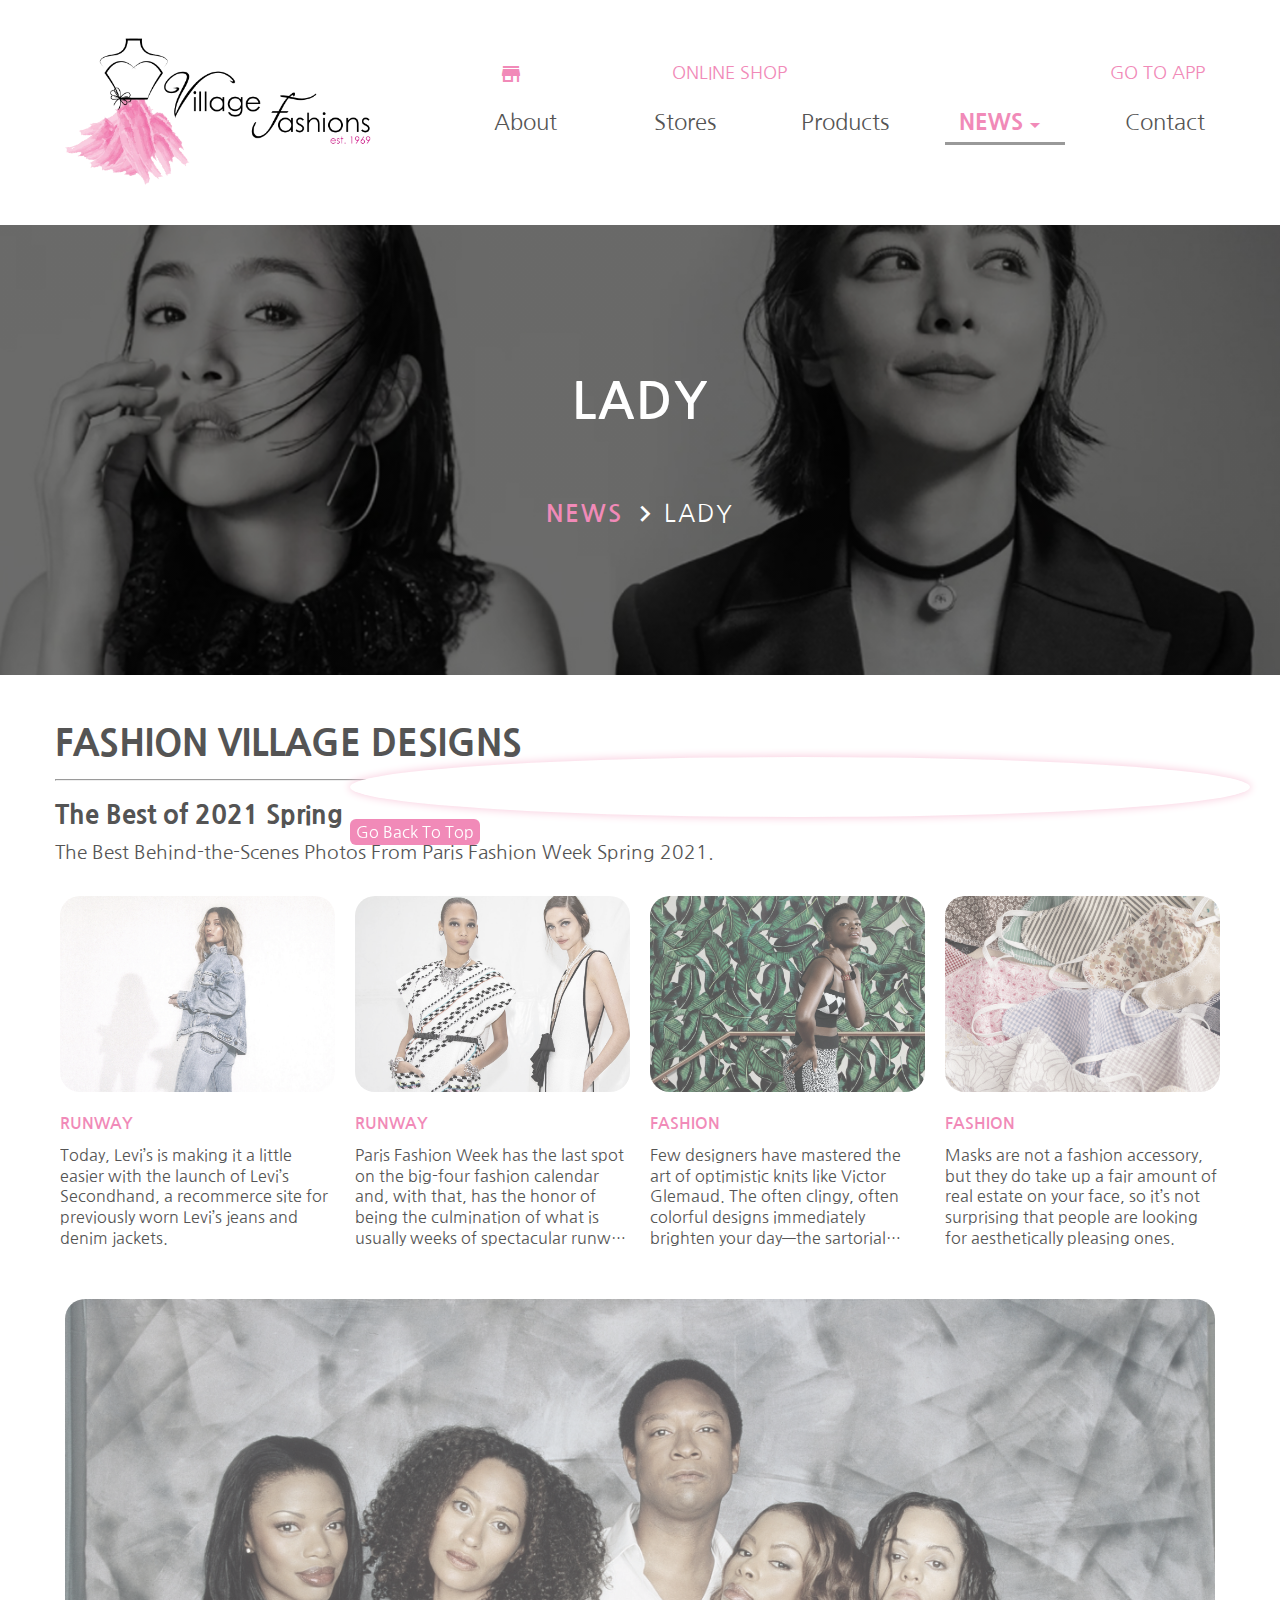
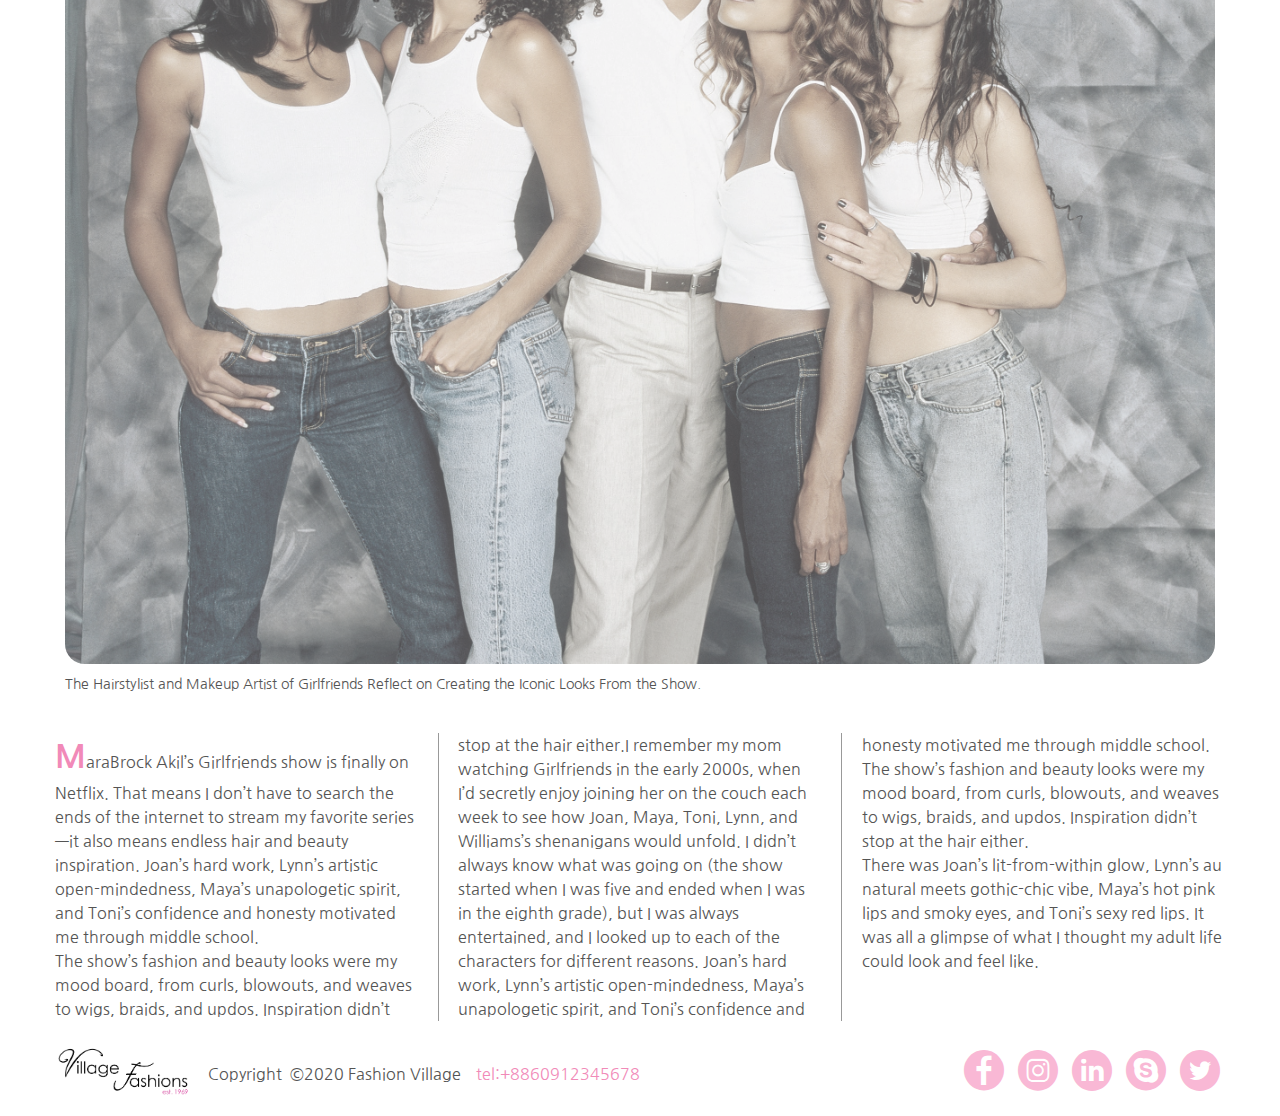
<file: news_lady.html>
<!doctype html>
<html lang="en">

  <head>
    <meta charset="utf-8">

    <meta name="robots" content="index,follow">
    <!--宣告允許止索引與連結-->
    <!--<meta name="robots" content="noindex,nofollow">   宣告禁止索引與連結-->
    <!--<meta name="Googlebot" content="nosnippet">       宣告移除片段內容(出現在Google搜尋結果的網頁標題下的文字摘錄，通常描述網頁的內容)和快取網頁-->
    <!--<meta name="Googlebot" content="noarchive">       宣告移除快取的網頁，讓Google不會顯示快取的連結-->
    <!--<meta name="robots" content="noarchive">          宣告移除快取的網頁，讓所有搜尋引撆都不會顯示快取的連結-->

    <meta name="viewport" content="width=device-width, initial-scale=1.0,  user-scalable=1, minimum-scale=1.0, maximum-scale=2.0">
    <!--https://drafts.csswg.org/css-device-adapt/#viewport-meta-->
    <meta name="keywords" content="fasion village,fashion-village,fasion-village.com,shomon soft,shomonsoft,shomonsoft.com">
    <meta name="Description" content="Fashion Village is capable of exporting within very short period of time after the completion of production. We provide you with expert service on sourcing supplies and manufacture fashion items for your brand.We are specialized in manufacturing all kinds of Men’s wear, Women’s wear & Children’s wear.We have strong supervision on our authorized/partner factories by regular visit and expert Q.C team. We used to visit the factories in regular basis for the prompt result and if anything goes wrong, we can fix this up ASAP.We have no compromise with goods quality and our main goal is to satisfy our customer professionally with their expected quality and on time delivery of the order.">
    <title>Welcome to Fashion Village - Hot News - Lady</title>

    <!--FB-OG-->
    <meta property="og:url" content="http://www.fashionvillage/products.html" />
    <meta property="og:type" content="website" />
    <meta property="og:title" content="Fashion Village is capable of exporting within very short period of time after the completion of production." />
    <meta property="og:description" content="Fashion Village is capable of exporting within very short period of time after the completion of production. We provide you with expert service on sourcing supplies and manufacture fashion items for your brand.We are specialized in manufacturing all kinds of Men’s wear, Women’s wear & Children’s wear.We have strong supervision on our authorized/partner factories by regular visit and expert Q.C team. We used to visit the factories in regular basis for the prompt result and if anything goes wrong, we can fix this up ASAP.We have no compromise with goods quality and our main goal is to satisfy our customer professionally with their expected quality and on time delivery of the order." />
    <meta property="og:image" content="http://www.fashionvillage/images/fb-img_about.jpg" />


    <!--網站字型-->
    <link href="https://fonts.googleapis.com/css2?family=Nanum+Gothic:wght@400;700;800&display=swap" rel="stylesheet">

    <!--網站小圖示-->
    <link rel="shortcut icon" href="images/icon-main.ico">

    <!--Social圖標-->
    <link href="css/iconstyle.css" rel="stylesheet" type="text/css">

    <!--Google圖標-->
    <link rel="stylesheet" href="https://fonts.googleapis.com/icon?family=Material+Icons">

    <!--歸零CSS-->
    <link href="css/reset.css" rel="stylesheet" type="text/css">

    <!--變數設定CSS-->
    <link href="css/basic.css" rel="stylesheet" type="text/css">

    <!--版面設定CSS-->
    <link href="css/style.css" rel="stylesheet" type="text/css">

    <!--媒體查詢CSS-->
    <link rel="stylesheet" href="css/style_m.css" media="(min-width:980px) and (max-width:1239px)">
    <link rel="stylesheet" href="css/style_s.css" media="(max-width:979px)">

    <!-- JQ共用參數庫 for 橫幅&Gotop  https://releases.jquery.com/jquery/ -->
    <script src="https://code.jquery.com/jquery-3.6.1.min.js"></script>

    <!--GotopJS宣告-->
    <script src="js/gotop.js"></script>

  </head>

  <body>
    <!--頁首區塊-->
    <div id="header">
      <div id="logo">
        <h1><span>Fashion Village</span><a href="index.html"></a></h1>
      </div>
      <div id="nav">
        <!--上層固定選單-->
        <nav id="top-nav">
          <ul>
            <li><a href="#0"><span class="material-icons">app_shortcut</span><span class="topnav-text">Go To APP</span></a></li>
            <li><a href="#0"><span class="material-icons">storefront</span><span class="topnav-text">Online Shop</span></a></li>
          </ul>
        </nav>

        <!--漢堡選單-->
        <nav id="main-nav">
          <span class="tip">Click to Open Nevigation.</span>
          <input type="checkbox" class="toggler">
          <div class="hamburger">
            <div></div>
          </div>
          <div class="menu">
            <!--主選單-->
            <div>
              <div>
                <ul>
                  <li><a href="about.html">About</a></li>
                  <li><a href="stores.html">Stores</a></li>
                  <li><a href="products.html">Products</a></li>
                  <li class="item-has-children"> <a href="news.html" class="highlight_txt">News<span class="material-icons">arrow_drop_down</span></a>
                    <ul class="sub-menu">
                      <li><a href="news_lady.html" class="highlight_txt">Lady</a></li>
                      <li><a href="news_girl.html">Girl</a></li>
                      <li><a href="news_child.html">Child</a></li>
                    </ul>
                  </li>
                  <li><a href="contact.html">Contact</a></li>
                  <!--SNS選單-->
                  <p id="nav-sns">
                    <a href="https://www.facebook.com/fashionvillage/" target="_blank"><span class="icon-fb"></span></a>
                    <a href="https://www.instagram.com/fashionvillage/" target="_blank"><span class="icon-ig"></span></a>
                    <a href="https://www.linkedin.com/fashionvillage" target="_blank"><span class="icon-linkedin"></span></a>
                    <a href="https://web.skype.com/" target="_blank"><span class="icon-skype"></span></a>
                    <a href="https://www.twitter.com/fashionvillage" target="_blank"><span class="icon-twitter"></span></a>
                  </p>
                </ul>
              </div>
            </div>
          </div>
        </nav>
      </div>
    </div>

    <!--橫幅區塊-->
    <div class="hero-image" style="background-image: linear-gradient(rgba(0, 0, 0, 0.5), rgba(0, 0, 0, 0.5)), url('images/banner6.jpg');">
      <div class="hero-text">
        <h1 class="font-size-50 line-height_15 font-weight_bolder text_uppercase">Lady</h1>
        <h3 class="margin_top-50">
          <a href="news.html" class="text_uppercase font-weight_bolder">News</a>
          <i class="material-icons">keyboard_arrow_right</i>Lady
        </h3>
      </div>
    </div>

    <!--內容區塊-->
    <div id="main-content">
      <h1>Fashion Village Designs</h1>
      <hr>
      <h2 class="text_nocase">The Best of 2021 Spring</h2>
      <p class="font-size_bigger">The Best Behind-the-Scenes Photos From Paris Fashion Week Spring 2021.</p>

      <!-- Gallery Grid -->
      <div class="row">
        <div class="column">
          <div class="content">
            <img src="images/lady-1.jpg" alt="">
            <p class="category">RUNWAY</p>
            <button class="collapsible">Click To See More</button> <!--摺疊按鈕-->
            <p class="collaps_text"><span>Today, Levi’s is making it a little easier with the launch of Levi’s Secondhand, a recommerce site for previously worn Levi’s jeans and denim jackets.</span></p>
          </div>
        </div>
        <div class="column">
          <div class="content">
            <img src="images/lady-2.jpg" alt="">
            <p class="category">RUNWAY</p>
            <button class="collapsible">Click To See More</button> <!--摺疊按鈕-->
            <p class="collaps_text"><span>Paris Fashion Week has the last spot on the big-four fashion calendar and, with that, has the honor of being the culmination of what is usually weeks of spectacular runway shows.</span></p>
          </div>
        </div>
        <div class="column">
          <div class="content">
            <img src="images/lady-3.jpg" alt="">
            <p class="category">FASHION</p>
            <button class="collapsible">Click To See More</button> <!--摺疊按鈕-->
            <p class="collaps_text"><span>Few designers have mastered the art of optimistic knits like Victor Glemaud. The often clingy, often colorful designs immediately brighten your day—the sartorial equivalent of endorphins.</span></p>
          </div>
        </div>
        <div class="column">
          <div class="content">
            <img src="images/lady-4.jpg" alt="">
            <p class="category">FASHION</p>
            <button class="collapsible">Click To See More</button> <!--摺疊按鈕-->
            <p class="collaps_text"><span>Masks are not a fashion accessory, but they do take up a fair amount of real estate on your face, so it’s not surprising that people are looking for aesthetically pleasing ones.</span></p>
          </div>
        </div>
        <!-- END GRID -->

      </div>
      <figure>
        <img src="images/lady-5.jpg" alt="">
        <figcaption>The Hairstylist and Makeup Artist of Girlfriends Reflect on Creating the Iconic Looks From the Show.</figcaption>
      </figure>
      <div class="column-text">
        <button class="collapsible">Click To See More</button> <!--摺疊按鈕-->
        <p class="collaps_downtext">MaraBrock Akil’s Girlfriends show is finally on Netflix. That means I don’t have to search the ends of the internet to stream my favorite series—it also means endless hair and beauty inspiration. Joan’s hard work, Lynn’s artistic open-mindedness, Maya’s unapologetic spirit, and Toni’s confidence and honesty motivated me through middle school. <br>The show’s fashion and beauty looks were my mood board, from curls, blowouts, and weaves to wigs, braids, and updos. Inspiration didn’t stop at the hair either.I remember my mom watching Girlfriends in the early 2000s, when I’d secretly enjoy joining her on the couch each week to see how Joan, Maya, Toni, Lynn, and Williams’s shenanigans would unfold. I didn’t always know what was going on (the show started when I was five and ended when I was in the eighth grade), but I was always entertained, and I looked up to each of the characters for different reasons. Joan’s hard work, Lynn’s artistic open-mindedness, Maya’s unapologetic spirit, and Toni’s confidence and honesty motivated me through middle school. The show’s fashion and beauty looks were my mood board, from curls, blowouts, and weaves to wigs, braids, and updos. Inspiration didn’t stop at the hair either. <br>
          There was Joan’s lit-from-within glow, Lynn’s au natural meets gothic-chic vibe, Maya’s hot pink lips and smoky eyes, and Toni’s sexy red lips. It was all a glimpse of what I thought my adult life could look and feel like.</p>
      </div>

      <!--摺疊內容JS-->
      <script>
        var coll = document.getElementsByClassName("collapsible");
        var i;

        for (i = 0; i < coll.length; i++) {
          coll[i].addEventListener("click", function () {
            this.classList.toggle("active");
            var content = this.nextElementSibling;
            if (content.style.maxHeight) {
              content.style.maxHeight = null;
            } else {
              content.style.maxHeight = content.scrollHeight + "px";
            }
          });
        }
      </script>
    </div>

    <!--頁尾區塊-->
    <div id="footer">
      <div id="small-logo"> <img src="images/logo-small.png" alt="FasionVillage"> </div>
      <div id="copyright"><small>Copyright  ©2020 Fashion Village</small><a href="tel:+8801886-666581">tel:+8860912345678</a> </div>
      <div id="sns">
        <a href="https://www.facebook.com/fashionvillage/" target="_blank"> <span class="icon-fb"></span> </a>
        <a href="https://www.instagram.com/fashionvillage/" target="_blank"> <span class="icon-ig"></span> </a>
        <a href="https://www.linkedin.com/fashionvillage" target="_blank"> <span class="icon-linkedin"></span> </a>
        <a href="https://web.skype.com/" target="_blank"> <span class="icon-skype"></span> </a>
        <a href="https://www.twitter.com/fashionvillage" target="_blank"> <span class="icon-twitter"></span> </a>
      </div>
    </div>

    <!--Go Top區塊-->
    <div id="gotop"><span class="material-icons">arrow_circle_up</span><span class="gotip">Go Back To Top</span></div>
  </body>

</html>
</file>
<file: css/iconstyle.css>
@font-face {
  font-family: 'icomoon';
  src:  url('../fonts/icomoon.eot?ahalj9');
  src:  url('../fonts/icomoon.eot?ahalj9#iefix') format('embedded-opentype'),
    url('../fonts/icomoon.ttf?ahalj9') format('truetype'),
    url('../fonts/icomoon.woff?ahalj9') format('woff'),
    url('../fonts/icomoon.svg?ahalj9#icomoon') format('svg');
  font-weight: normal;
  font-style: normal;
  font-display: block;
}

[class^="icon-"], [class*=" icon-"] {
  /* use !important to prevent issues with browser extensions that change fonts */
  font-family: 'icomoon' !important;
  font-style: normal;
  font-weight: normal;
  font-variant: normal;
  text-transform: none;
  line-height: 1;
  font-size: 40px;
  margin:0 5px;
  color: #f9b8d5;

  /* Better Font Rendering =========== */
  -webkit-font-smoothing: antialiased;
  -moz-osx-font-smoothing: grayscale;
}
[class^="icon-"]:hover, [class*=" icon-"]:hover {
	color: #f18ab8;
}
/* arrow */
.icon-arrow-start:before {
  content: "\e90a";
}
.icon-arrow-left:before {
  content: "\e90b";
}
.icon-arrow-right:before {
  content: "\e90c";
}
.icon-arrow-end:before {
  content: "\e90d";
}

/* number */
.icon-0:before {
  content: "\e900";
}
.icon-1:before {
  content: "\e901";
}
.icon-2:before {
  content: "\e902";
}
.icon-3:before {
  content: "\e903";
}
.icon-4:before {
  content: "\e904";
}
.icon-5:before {
  content: "\e905";
}
.icon-6:before {
  content: "\e906";
}
.icon-7:before {
  content: "\e907";
}
.icon-8:before {
  content: "\e908";
}
.icon-9:before {
  content: "\e909";
}

/* sns */
.icon-fb:before {
  content: "\a901";
}
.icon-ig:before {
  content: "\a902";
}
.icon-linkedin:before {
  content: "\a903";
}
.icon-skype:before {
  content: "\a904";
}
.icon-twitter:before {
  content: "\a905";
}
</file>
<file: css/basic.css>
@charset "UTF-8";

/*-------變數設定-------*/
 /*-------色彩命名-------*/
:root {
  --black: #000000ff;
  /*ff為透明度*/
  --grey: #545454ff;
  --silver: #6f6f6fff;
  --spanish: #999999ff;
  --gainsboro: #e0e0e0ff;
  --white: #ffffffff;
  --pink: #f18ab8ff;
  --mimi: #f9cddeff;
  --piggy: #fae4eeff;
  --red: #ff0000ff;
  --empty: #ffffff00;
  --info: #2f80edff;
  --success: #27ae60ff;
  --warning: #e2b93bff;
  --error: #eb5757ff;

  /*-------文字尺寸設定-------*/
  --h1: 30px;
  --h2: 26px;
  --h3: 24px;
  --h4: 22px;
  --h5: 20px;
  --h6: 18px;
  --normal: 16px;
  --small: 14px;
  --mini: 12px;

  /*-------間距基準值設定-------*/
  --spacing1: 8px;
  --spacing2: 16px;
  --spacing3: 24px;
  --spacing4: 32px;
  --spacing5: 40px;
  --spacing6: 56px;
  --spacing7: 72px;
  --spacing8: 80px;
  --spacing9: 96px;
  --spacing10: 120px;
  
  --size_normal: 10px;
  --size_basic: 0.1;

}

/*-------基本元素設定-------*/
body,
html {
  font-family: 'Nanum Gothic', '微軟正黑體', sans-serif;
  color: var(--grey, #545454ff); /*#545454ff為預防舊版瀏覽器的設定值*/
  height: 100%;
}

a:link, a:active, a:visited {
  color: var(--pink, #f18ab8ff);
  text-decoration: none;
}

a:hover {
  color: var(--black, #000000ff);
  text-decoration: underline;
}

/*-------常用樣式設定-------*/
 /*-------標題文字-------*/
.h1 {
  font-size: var(--h1, 30px);
  font-weight: 800;
  line-height: calc(var(--size_basic, 0.1)* 25);
  margin: calc(var(--size_normal, 10px)* 2) 0;
}

h2 {
  font-size: var(--h2, 26px);
  font-weight: 800;
  line-height: calc(var(--size_basic, 0.1)* 20);
  text-transform: uppercase;
}

h3 {
  font-size: var(--h3, 24px);
  font-weight: 400;
  line-height: calc(var(--size_basic, 0.1)* 20);
  text-transform: uppercase;
}

h4 {
  font-size: var(--h4, 22px);
  font-weight: 400;
  line-height: calc(var(--size_basic, 0.1)* 20);
}

h5 {
  font-size: var(--h5, 20px);
  font-weight: 200;
  line-height: calc(var(--size_basic, 0.1)* 20);
}

h6 {
  font-size: var(--h6, 18px);
  font-weight: 200;
  line-height: calc(var(--size_basic, 0.1)* 20);
}

p {
  font-size: var(--normal, 16px);
  line-height: calc(var(--size_basic, 0.1)* 13);
}

 /*-------文字排版樣式-------*/
  /*------文字尺寸------*/
.font-size-12 {
  font-size: var(--mini, 12px) !important;
}

.font-size-14 {
  font-size: var(--small, 14px) !important;
}

.font-size-16 {
  font-size: var(--normal, 16px) !important;
}

.font-size-18 {
  font-size: var(--h6, 18px) !important;
}

.font-size-20 {
  font-size: var(--h5, 20px) !important;
}

.font-size-22 {
  font-size: var(--h4, 22px) !important;
}

.font-size-24 {
  font-size: var(--h3, 24px) !important;
}

.font-size-26 {
  font-size: var(--h2, 26px) !important;
}

.font-size-30 {
  font-size: var(--h1, 30px) !important;
}

.font-size-36 {
  font-size: calc(var(--h6, 18px)*2) !important;
}

.font-size-40 {
  font-size: calc(var(--size_normal, 10px)*4) !important;
}

.font-size-50 {
  font-size: calc(var(--size_normal, 10px)*5) !important;
}

.font-size_smaller {
  font-size: 80% !important;
}

.font-size_bigger {
  font-size: 120% !important;
}

  /*------文字粗體------*/
.font-weight_800 {
  font-weight: 800;
}

.font-weight_700 {
  font-weight: 700;
}

.font-weight_600 {
  font-weight: 600;
}

.font-weight_400 {
  font-weight: 400;
}

.font-weight_bolder {
  font-weight: bolder;
}

.font-weight_normal {
  font-weight: normal;
}

  /*------文字大小寫------*/
.text_uppercase {
  text-transform: uppercase;
}

.text_lowercase {
  text-transform: lowercase;
}

.text_nocase {
  text-transform: none;
}

  /*------文字色彩------*/
.color_black {
  color: var(--black, #000000ff);
}

.color_grey {
  color: var(--grey, #545454ff);
}

.color_silver {
  color: var(--silver, #6f6f6fff);
}

.color_spanish {
  color: var(--spanish, #999999ff);
}
.color_gainsboro {
  color: var(--gainsboro, #e0e0e0ff);
}

.color_white {
  color: var(--white, #ffffffff);
}

.color_pink {
  color: var(--pink, #f18ab8ff);
}

.color_mimi {
  color: var(--mimi, #f9cddeff);
}

.color_piggy {
  color: var(--piggy, #fae4eeff);
}

.color_red {
  color: var(--red, #ff0000ff);
}
  /*------段落設定------*/
   /*-----行高設定-----*/
.line-height_13 {
  line-height: calc(var(--size_basic, 0.1)*13);
}

.line-height_15 {
  line-height: calc(var(--size_basic, 0.1)*15);
}

.line-height_1 {
  line-height: calc(var(--size_basic, 0.1)*10);
}

.line-height_2 {
  line-height: calc(var(--size_basic, 0.1)*20);
}

.line-height_3 {
  line-height: calc(var(--size_basic, 0.1)*30);
}

.line-height_4 {
  line-height: calc(var(--size_basic, 0.1)*40);
}

.line-height_5 {
  line-height: calc(var(--size_basic, 0.1)*50);
}

.line-height_6 {
  line-height: calc(var(--size_basic, 0.1)*60);
}

.line-height_7 {
  line-height: calc(var(--size_basic, 0.1)*70);
}

.line-height_8 {
  line-height: calc(var(--size_basic, 0.1)*80);
}

.line-height_9 {
  line-height: calc(var(--size_basic, 0.1)*90);
}

.line-height_10 {
  line-height: calc(var(--size_normal, 10px)*1);
}

.line-height_20 {
  line-height: calc(var(--size_normal, 10px)*2);
}

.line-height_30 {
  line-height: calc(var(--size_normal, 10px)*3);
}

.line-height_40 {
  line-height: calc(var(--size_normal, 10px)*4);
}

.line-height_50 {
  line-height: calc(var(--size_normal, 10px)*5);
}


   /*-----段落對齊-----*/
.text-align_left {
  text-align: left;
}

.text-align_center {
  text-align: center;
}

.text-align_right {
  text-align: right;
}

.text-align_justify {
  text-align: justify;
}


  /*------文字特殊樣式------*/
   /*------文字陰影------*/
.text_shadow-2 {
  text-shadow: 0 0 2px var(--grey, #545454ff);
}


   /*------文字折行------*/
.ellipsis_1 {
  white-space: nowrap;
  overflow: hidden;
  text-overflow: ellipsis;
}

.ellipsis_2 {
  display: -webkit-box;
  -webkit-box-orient: vertical;
  -webkit-line-clamp: 2;
  /*行數*/
  overflow: hidden;
}

.ellipsis_3 {
  display: -webkit-box;
  -webkit-box-orient: vertical;
  -webkit-line-clamp: 3;
  /*行數*/
  overflow: hidden;
}

.ellipsis_4 {
  display: -webkit-box;
  -webkit-box-orient: vertical;
  -webkit-line-clamp: 4;
  /*行數*/
  overflow: hidden;
}

.ellipsis_5 {
  display: -webkit-box;
  -webkit-box-orient: vertical;
  -webkit-line-clamp: 5;
  /*行數*/
  overflow: hidden;
}

   /*------首字放大------*/
.first-letter-effect:first-letter {
  font-size: 200%;
  color: var(--pink, #f18ab8ff);
  font-weight: bold;
}

   /*------提示文字-------*/
.tooltip {
  position: relative;
  display: inline-block;
}

.tooltip .tooltiptext {
  visibility: hidden;
  width: 120px;
  background-color: var(--pink, #f18ab8ff);
  color: var(--white, #ffffffff);
  text-align: center;
  border-radius: 6px;
  padding: 5px 0;

  /* Position the tooltip */
  position: absolute;
  z-index: 10000;
  bottom: 100%;
  left: 50%;
  margin-left: -60px;
  opacity: 0;
  transition: opacity 0.5s;
}

.tooltip:hover .tooltiptext {
  visibility: visible;
  opacity: 1;
}

   /*------作用文字-------*/
.highlight_txt {
  border-bottom: 3px solid var(--spanish, #999999ff);
  font-weight: 800 !important;
  text-transform: uppercase;
  color: var(--pink, #f18ab8ff) !important;
}

.active_txt {
  padding: var(--size_normal, 10px);
  background-color: var(--pink, #f18ab8ff);
  color: var(--white, #ffffffff);
}

/*-------區塊樣式設定-------*/
  /*-----背景顏色設定-----*/
.bg_black {
  background-color: var(--black, #000000ff);
}

.bg_grey {
  background-color: var(--grey, #545454ff);
}

.bg_silver {
  background-color: var(--silver, #6f6f6fff);
}

.bg_spanish {
  background-color: var(--spanish, #999999ff);
}

.bg_white {
  background-color: var(--white, #ffffffff);
}

.bg_pink {
  background-color: var(--pink, #f18ab8ff);
}

.bg_mimi {
  background-color: var(--mimi, #f9cddeff);
}

.bg_piggy {
  background-color: var(--piggy, #fae4eeff);
}

.bg_red {
  background-color: var(--red, #ff0000ff);
}

  /*-----漸層顏色設定-----*/
.gradient_silver {
  background-image: linear-gradient(var(--white, #ffffffff)0%, var(--silver, #6f6f6fff)150%);
}

.gradient_grey {
  background-image: linear-gradient(var(--white, #ffffffff)0%, var(--grey, #545454ff)150%);
}

.gradient_black {
  background-image: linear-gradient(var(--white, #ffffffff)0%, var(--black, #000000ff)150%);
}

.gradient_pink {
  background-image: linear-gradient(var(--white, #ffffffff)0%, var(--pink, #f18ab8ff)150%);
}

.gradient_mimi {
  background-image: linear-gradient(var(--white, #ffffffff)0%, var(--mimi, #f9cddeff)150%);
}

.gradient_piggy {
  background-image: linear-gradient(var(--white, #ffffffff)0%, var(--piggy, #fae4eeff)150%);
}

.gradient_line {
  background-image: repeating-linear-gradient(var(--piggy, #fae4eeff) 26%, var(--pink, #f18ab8ff) 27%, var(--piggy, #fae4eeff) 28%, var(--piggy, #fae4eeff));
}

  /*-----Padding設定-----*/
.padding_left-10 {
  padding-left: calc(var(--size_normal, 10px)*1);
}

.padding_left-20 {
  padding-left: calc(var(--size_normal, 10px)*2);
}

.padding_left-30 {
  padding-left: calc(var(--size_normal, 10px)*3);
}

.padding_left-40 {
  padding-left: calc(var(--size_normal, 10px)*4);
}

.padding_left-50 {
  padding-left: calc(var(--size_normal, 10px)*5);
}

.padding_right-10 {
  padding-right: calc(var(--size_normal, 10px)*1);
}

.padding_right-20 {
  padding-right: calc(var(--size_normal, 10px)*2);
}

.padding_right-30 {
  padding-right: calc(var(--size_normal, 10px)*3);
}

.padding_right-40 {
  padding-right: calc(var(--size_normal, 10px)*4);
}

.padding_right-50 {
  padding-right: calc(var(--size_normal, 10px)*5);
}

.padding_h1 {
  padding-left: calc(var(--size_normal, 10px)*1);
  padding-right: calc(var(--size_normal, 10px)*1);
}

.padding_h2 {
  padding-left: calc(var(--size_normal, 10px)*2);
  padding-right: calc(var(--size_normal, 10px)*2);
}

.padding_h3 {
  padding-left: calc(var(--size_normal, 10px)*3);
  padding-right: calc(var(--size_normal, 10px)*3);
}

.padding_h4 {
  padding-left: calc(var(--size_normal, 10px)*4);
  padding-right: calc(var(--size_normal, 10px)*4);
}

.padding_h45 {
  padding-left: calc(var(--size_normal, 10px)*4.5);
  padding-right: calc(var(--size_normal, 10px)*4.5);
}

.padding_h5 {
  padding-left: calc(var(--size_normal, 10px)*5);
  padding-right: calc(var(--size_normal, 10px)*5);
}

.padding_h85 {
  padding-left: calc(var(--size_normal, 10px)*8.5);
  padding-right: calc(var(--size_normal, 10px)*8.5);
}

.padding_top-10 {
  padding-top: calc(var(--size_normal, 10px)*1);
}

.padding_top-20 {
  padding-top: calc(var(--size_normal, 10px)*2);
}

.padding_top-30 {
  padding-top: calc(var(--size_normal, 10px)*3);
}

.padding_top-40 {
  padding-top: calc(var(--size_normal, 10px)*4);
}

.padding_top-50 {
  padding-top: calc(var(--size_normal, 10px)*5);
}

.padding_bottom-10 {
  padding-bottom: calc(var(--size_normal, 10px)*1);
}

.padding_bottom-20 {
  padding-bottom: calc(var(--size_normal, 10px)*2);
}

.padding_bottom-30 {
  padding-bottom: calc(var(--size_normal, 10px)*3);
}

.padding_bottom-40 {
  padding-bottom: calc(var(--size_normal, 10px)*4);
}

.padding_bottom-50 {
  padding-bottom: calc(var(--size_normal, 10px)*5);
}


.padding_v1 {
  padding-top: calc(var(--size_normal, 10px)*1);
  padding-bottom: calc(var(--size_normal, 10px)*1);
}

.paddingn_v2 {
  padding-top: calc(var(--size_normal, 10px)*2);
  padding-bottom: calc(var(--size_normal, 10px)*2);
}

.padding_v3 {
  padding-top: calc(var(--size_normal, 10px)*3);
  padding-bottom: calc(var(--size_normal, 10px)*3);
}

.padding_v4 {
  padding-top: calc(var(--size_normal, 10px)*4);
  padding-bottom: calc(var(--size_normal, 10px)*4);
}

.padding_v45 {
  padding-top: calc(var(--size_normal, 10px)*4.5);
  padding-bottom: calc(var(--size_normal, 10px)*4.5);
}

.padding_v5 {
  padding-top: calc(var(--size_normal, 10px)*5);
  padding-bottom: calc(var(--size_normal, 10px)*5);
}

.padding_v85 {
  padding-top: calc(var(--size_normal, 10px)*8.5);
  padding-bottom: calc(var(--size_normal, 10px)*8.5);
}

.padding_1 {
  padding: calc(var(--size_normal, 10px)*1);
}

.padding_2 {
  padding: calc(var(--size_normal, 10px)*2);
}

.padding_3 {
  padding: calc(var(--size_normal, 10px)*3);
}

.padding_4 {
  padding: calc(var(--size_normal, 10px)*4);
}

.padding_45 {
  padding: calc(var(--size_normal, 10px)*4.5);
}

.padding_5 {
  padding: calc(var(--size_normal, 10px)*5);
}

.padding_85 {
  padding: calc(var(--size_normal, 10px)*8.5);
}


  /*-----Margin設定-----*/
.margin_left-10 {
  margin-left: calc(var(--size_normal, 10px)*1);
}

.margin_left-20 {
  margin-left: calc(var(--size_normal, 10px)*2);
}

.margin_left-30 {
  margin-left: calc(var(--size_normal, 10px)*3);
}

.margin_left-40 {
  margin-left: calc(var(--size_normal, 10px)*4);
}

.margin_left-50 {
  margin-left: calc(var(--size_normal, 10px)*5);
}

.margin_right-10 {
  margin-right: calc(var(--size_normal, 10px)*1);
}

.margin_right-20 {
  margin-right: calc(var(--size_normal, 10px)*2);
}

.margin_right-30 {
  margin-right: calc(var(--size_normal, 10px)*3);
}

.margin_right-40 {
  margin-right: calc(var(--size_normal, 10px)*4);
}

.margin_right-50 {
  margin-right: calc(var(--size_normal, 10px)*5);
}

.margin_h1 {
  margin-left: calc(var(--size_normal, 10px)*1);
  margin-right: calc(var(--size_normal, 10px)*1);
}

.margin_h2 {
  margin-left: calc(var(--size_normal, 10px)*2);
  margin-right: calc(var(--size_normal, 10px)*2);
}

.margin_h3 {
  margin-left: calc(var(--size_normal, 10px)*3);
  margin-right: calc(var(--size_normal, 10px)*3);
}

.margin_h4 {
  margin-left: calc(var(--size_normal, 10px)*4);
  margin-right: calc(var(--size_normal, 10px)*4);
}

.margin_h45 {
  margin-left: calc(var(--size_normal, 10px)*4.5);
  margin-right: calc(var(--size_normal, 10px)*4.5);
}

.margin_h5 {
  margin-left: calc(var(--size_normal, 10px)*5);
  margin-right: calc(var(--size_normal, 10px)*5);
}

.margin_h85 {
  margin-left: calc(var(--size_normal, 10px)*8.5);
  margin-right: calc(var(--size_normal, 10px)*8.5);
}

.margin_top-10 {
  margin-top: calc(var(--size_normal, 10px)*1);
}

.margin_top-20 {
  margin-top: calc(var(--size_normal, 10px)*2);
}

.margin_top-30 {
  margin-top: calc(var(--size_normal, 10px)*3);
}

.margin_top-40 {
  margin-top: calc(var(--size_normal, 10px)*4);
}

.margin_top-50 {
  margin-top: calc(var(--size_normal, 10px)*5);
}

.margin_bottom-10 {
  margin-bottom: calc(var(--size_normal, 10px)*1);
}

.margin_bottom-20 {
  margin-bottom: calc(var(--size_normal, 10px)*2);
}

.margin_bottom-30 {
  margin-bottom: calc(var(--size_normal, 10px)*3);
}

.margin_bottom-40 {
  margin-bottom: calc(var(--size_normal, 10px)*4);
}

.margin_bottom-50 {
  margin-bottom: calc(var(--size_normal, 10px)*5);
}


.margin_v1 {
  margin-top: calc(var(--size_normal, 10px)*1);
  margin-bottom: calc(var(--size_normal, 10px)*1);
}

.margin_v2 {
  margin-top: calc(var(--size_normal, 10px)*2);
  margin-bottom: calc(var(--size_normal, 10px)*2);
}

.margin_v3 {
  margin-top: calc(var(--size_normal, 10px)*3);
  margin-bottom: calc(var(--size_normal, 10px)*3);
}

.margin_v4 {
  margin-top: calc(var(--size_normal, 10px)*4);
  margin-bottom: calc(var(--size_normal, 10px)*4);
}

.margin_v45 {
  margin-top: calc(var(--size_normal, 10px)*4.5);
  margin-bottom: calc(var(--size_normal, 10px)*4.5);
}

.margin_v5 {
  margin-top: calc(var(--size_normal, 10px)*5);
  margin-bottom: calc(var(--size_normal, 10px)*5);
}

.margin_v85 {
  margin-top: calc(var(--size_normal, 10px)*8.5);
  margin-bottom: calc(var(--size_normal, 10px)*8.5);
}

.margin_1 {
  margin: calc(var(--size_normal, 10px)*1);
}

.margin_2 {
  margin: calc(var(--size_normal, 10px)*2);
}

.margin_3 {
  margin: calc(var(--size_normal, 10px)*3);
}

.margin_4 {
  margin: calc(var(--size_normal, 10px)*4);
}

.margin_45 {
  margin: calc(var(--size_normal, 10px)*4.5);
}

.margin_5 {
  margin: calc(var(--size_normal, 10px)*5);
}

.margin_85 {
  margin: calc(var(--size_normal, 10px)*8.5);
}

  /*-----位置設定-----*/
    /*----浮動設定----*/
.float_left {
  float: left;
}

.float_right {
  float: right;
}

.float_none {
  float: none;
}

.clear_both {
  clear: both;
}

    /*----Position設定----*/
.position_absolute-bottom-20 {
  position: absolute;
  bottom: 20px;
  right: 20px;
}

.position_absolute-center {
  position: absolute;
  z-index: 99;
  bottom: 0;
  left: 28%;
}

.position_relative {
  position: relative;
}

    /*----Display設定----*/
.display_block {
  display: block !important;
}

.display_inlineblock {
  display: inline-block !important;
}

.display_inline {
  display: inline !important;
}

.border-radius_15 {
  border-radius: 15px;
}

.border-radius_30 {
  border-radius: 30px;
}

.border-radius_all {
  border-radius: 100%;
}

.border_bottom-5 {
  border-bottom: 5px solid var(--pink, #f18ab8ff);
}

.boxshadow_pink-5 {
  box-shadow: 0 0 5px 10px var(--pink, #f18ab8ff);
}

.boxshadow_pink-10 {
  box-shadow: 0 0 10px 10px var(--pink, #f18ab8ff);
}

.boxshadow_pink-15 {
  box-shadow: 0 0 15px 10px var(--pink, #f18ab8ff);
}

.boxshadow_silver-5 {
  box-shadow: 0 0 5px 10px var(--silver, #6f6f6fff);
}

.boxshadow_silver-10 {
  box-shadow: 0 0 10px 10px var(--silver, #6f6f6fff);
}

.boxshadow_silver-15 {
  box-shadow: 0 0 15px 10px var(--silver, #6f6f6fff);
}

.dropshadow_silver-5 {
  filter: drop-shadow(0 0 5px var(--silver, #6f6f6fff));
}

.dropshadow_silver-10 {
  filter: drop-shadow(0 0 10px var(--silver, #6f6f6fff));
}

.dropshadow_silver-15 {
  filter: drop-shadow(0 0 15px var(--silver, #6f6f6fff));
}



   /*-----分欄設定-----*/
.column-count_1 {
  column-count: 1;
}

.column-count_2 {
  column-count: 2;
  column-gap: 50px;
}

.column-count_3 {
  column-count: 3;
  column-gap: 40px;
}

.column-count_4 {
  column-count: 4;
  column-gap: 30px;
}

.column-count_5 {
  column-count: 5;
  column-gap: 20px;
}

.column-rule {
  column-rule: 1px solid var(--spanish, #999999ff);
}


   /*-----背景圖位置-----*/
.bg_top {
  background-position: top;
}

.bg_bottom {
  background-position: bottom;
}

   /*-----圖片效果設定-----*/
.flip_img {
  -webkit-transform: scaleX(-1);
  transform: scaleX(-1);
}

.vertical_align-middle {
  vertical-align: middle;
}

.vertical_align-bottom {
  vertical-align: bottom;
}

.pic_width-350 {
  width: calc(var(--size_normal, 10px)*35);
  height: auto;
}

.pic_transform {
  transform: scale(1, 1);
  transition: transform 0.4s linear;
}

.pic_transform:hover {
  transform: scale(1.5, 1.5);
  opacity: 0.6;
  box-shadow: 0 0 10px 5px var(--grey, #545454ff);
  z-index: 1000;
  position: relative;
}

.pic_drop-shadow {
  filter: drop-shadow(5px 5px 5px var(--grey, #545454ff));
}

/*-------組件樣式設定-------*/
  /*----按鈕顏色----*/
.button_grey {
  font-size: var(--size_normal, 16px);
  font-weight: bolder;
  text-align: center;
  color: var(--white, #ffffffff);
  background-color: var(--grey, #545454ff);
}

.button_grey:hover {
  color: var(--grey, #545454ff);
  background-color: var(--white, #ffffffff);
}

.button_grey:active {
  color: var(--white, #ffffffff);
  background-image: linear-gradient(var(--white, #ffffffff)0%, var(--grey, #545454ff)150%);
}

.button_grey-gradient {
  font-size: var(--size_normal, 16px);
  font-weight: bolder;
  text-align: center;
  color: var(--white, #ffffffff);
  background-image: linear-gradient(var(--white, #ffffffff)0%, var(--grey, #545454ff)150%);
}

.button_grey-gradient:hover,
.button_grey-gradient:active {
  background-image: linear-gradient(var(--grey, #545454ff)0%, var(--white, #ffffffff)150%);
}

.button_pink {
  font-size: var(--size_normal, 16px);
  font-weight: bolder;
  text-align: center;
  color: var(--grey, #545454ff);
  background-color: var(--pink, #f18ab8ff);
}

.button_pink:hover {
  color: var(--grey, #545454ff);
  background-color: var(--mimi, #f9cddeff);
}

.button_pink:active {
  color: var(--grey, #545454ff);
  background-image: linear-gradient(var(--white, #ffffffff)0%, var(--pink, #f18ab8ff)150%);
}


.button_pink-gradient {
  font-size: var(--size_normal, 16px);
  font-weight: bolder;
  text-align: center;
  color: var(--grey, #545454ff);
  background-image: linear-gradient(var(--white, #ffffffff)0%, var(--pink, #f18ab8ff)150%);
}

.button_pink-gradient:hover,
.button_pink-gradient:active {
  background-image: linear-gradient(var(--pink, #f18ab8ff)0%, var(--white, #ffffffff)150%);
}

.button_disable {
  color: var(--white, #ffffffff);
  background-color: var(--gainsboro, #e0e0e0ff);
}

  /*----按鈕尺寸----*/
.button_large {
  width: calc(100% - 20px);
  height: 30px;
  border-radius: 8px;
  padding: 10px 10px;
}

.button_medium {
  width: calc(100% - 30px);
  height: 30px;
  border-radius: 8px;
  padding: 10px 15px;
}

.button_normal {
  width: calc(100% - 40px);
  height: 30px;
  border-radius: 8px;
  padding: 10px 20px;
}

.button_small {
  width: calc(100% - 50px);
  height: 30px;
  border-radius: 8px;
  padding: 10px 25px;
}

.button_extra-small {
  width: calc(100% - 40px);
  height: 30px;
  border-radius: 50%;
  padding: 10px 20px;
}

.button_large:hover,
.button_medium:hover,
.button_normal:hover,
.button_small:hover,
.button_extra-small:hover{
box-shadow: 0 0 8px 0 var(--grey, #545454ff);
}

   /*-----指標樣式-----*/
   .cursor_pointer {
    cursor: pointer;
  }
</file>
<file: css/style.css>
@charset "UTF-8";
/*---------------共用結構設定---------------*/

/*-------共用版面設定-------*/
.full_layout {
	width: 100%;
	box-sizing: border-box;
	overflow: hidden;
}

.half_layout {
	width: 50%;
	margin: 0 auto;
	overflow: hidden;
}

.narrow_layout {
	width: 1170px;
	margin: 0 auto;
	overflow: hidden;
}

.small_layout {
	width: 1000px;
	margin: 0 auto;
	overflow: hidden;
}

.margin_auto {
	margin: auto;
}

.boxsizing_border {
	box-sizing: border-box;
}

.overflow_hidden {
	overflow: hidden;
}

/*------------頁首設定------------*/
#header {
	height: 165px;
	width: 1170px;
	/*narrowlayout*/
	margin: 0 auto;
	padding: 15px 0;
}

#logo {
	float: left;
	background-image: url(../images/logo.png);
	background-repeat: no-repeat;
	background-size: contain;
}

#logo a {
	display: block;
	width: 330px;
	height: 165px;
}

#logo span {
	visibility: hidden;
}

/*--------選單設定--------*/
/*----外層結構----*/
#nav {
	width: 800px;
	margin-top: 50px;
	float: right;
}

/*----上層固定----*/
#top-nav {
	float: right;
	width: 100%;
	margin: -10px 20px 20px 0;
	font-size: var(--h6, 18px);
	text-transform: uppercase;
}

#top-nav a {
	display: block;
	margin-left: 30px;
	float: right;
}

#top-nav a:hover {
	text-decoration: none;
}

#top-nav .material-icons,
#main-nav .material-icons {
	transform: translate(-20%, 30%) !important;
	margin-left: 5px !important;
}

/*----主選單----*/
#main-nav {
	float: right;
	font-size: var(--h4, 22px);
}

#main-nav a {
	display: block;
	color: var(--grey, #545454ff);
	width: 120px;
	line-height: calc(var(--size_normal, 10px)*4);
	text-align: center;
	margin-left: 40px;
	background-color: var(--white, #ffffffff);
	overflow: hidden;
}

/*--滑鼠滑入作用按鈕變色--*/
#main-nav a:hover,
#main-nav a:active {
	color: var(--pink, #f18ab8ff);
	text-decoration: none;
	background-color: var(--piggy, #fae4eeff);
	border-bottom: 3px solid var(--grey, #545454ff);
}

#main-nav li {
	float: left;
	position: relative;
}

/*--選單說明--*/
#main-nav .tip {
	display: block;
	visibility: hidden;
	width: 240px;
	height: 50px;
	line-height: 50px;
	text-align: center;
	color: var(--grey, #545454ff);
	background-color: rgba(241, 138, 184, 0.50);
	border-radius: 8px;
	position: absolute;
	right: 40px;
}

/*針對第二層選單*/
#main-nav li li {
	font-size: var(--h5, 20px);
}

#main-nav ul ul {
	position: absolute;
	z-index: 99;
	top: 100%;
	visibility: hidden;
}

/* 滑鼠滑入展開次選單*/
#main-nav li:hover>ul {
	visibility: visible;
}

#nav-sns {
	display: none;
}

/*----下拉式選單設定----*/
.toggler {
	display: none;
}

/*-----------版面內容結構-----------*/
#main-content {
	width: 1170px;
	margin: 0 auto;
}

/*-----------頁尾設定-----------*/
#footer {
	width: 1170px;
	/*narrowlayout*/
	height: 95px;
	clear: both;
	margin: 0 auto;
}

#small-logo,
#copyright {
	float: left;
	padding-top: 25px;
}

#small-logo img {
	height: 50px;
	width: auto;
}

#copyright small,
#copyright a {
	margin-left: 15px;
	font-size: var(--normal, 14px);
	padding-top: 20px;
	display: inline-block;
}

#sns {
	float: right;
	padding-top: 30px;
}

#sns a:hover {
	text-decoration: none;
}

/*#sns a {
  line-height: calc(var(--size_normal, 10px)*9.5);
  font-size: calc(var(--h5, 20px)*2);
  margin: 0 10px;
  float: right;
  display: block;
  width: 40px;
  height: 40px;
}*/
/*#sns a img {
  width: 100%;
  height: auto;
}*/
/*使用SVG圖片*/

/*--------GoTop設定--------*/
#gotop {
	text-align: center;
	position: fixed;
	bottom: 55px;
	right: 30px;
	cursor: pointer;
	z-index: 99;
}

#gotop .material-icons {
	font-size: 60px !important;
	color: var(--pink, #f18ab8ff);
	border-radius: 100%;
	background-color: var(--white, #ffffffff);
	box-shadow: 0 0 8px 1px var(--mimi, #f9cddeff);
}

#gotop .gotip {
	display: block;
	width: 130px;
	background-color: var(--pink, #f18ab8ff);
	color: var(--white, #ffffffff);
	text-align: center;
	border-radius: 6px;
	padding: 5px 0;
}

/*------------內頁共用橫幅設定------------*/
.hero-image {
	height: 50%;
	background-position: center;
	background-repeat: no-repeat;
	background-size: cover;
	position: relative;
	margin: 30px 0 50px 0;
}

.hero-text {
	text-align: center;
	position: absolute;
	top: 50%;
	left: 50%;
	transform: translate(-50%, -50%);
	letter-spacing: 2px;
	color: var(--white, #ffffffff);
}

.hero-text button {
	border: none;
	border-radius: 20px;
	display: inline-block;
	padding: 10px 25px;
	color: var(--white, #ffffffff);
	background-color: var(--pink, #f18ab8ff);
	text-align: center;
	cursor: pointer;
	margin-top: 15px;
}

.hero-text button:hover {
	background-color: white;
	color: var(--pink, #f18ab8ff);
	box-shadow: 0 0 10px 5px var(--pink, #f18ab8ff);
	font-weight: bold;
}

/*---------------各頁版面設定---------------*/
/*------------首頁版面設定------------*/
/*----------橫幅設定----------*/
#banner {
	width: 100%;
	height: 540px;
	overflow: hidden;
	display: flex;
	align-items: center;
	margin: 30px 0 50px 0;
	background-image: linear-gradient(var(--mimi, #f9cdde55), var(--pink, #f18ab8ff));
}

#banner img {
	width: 100%;
	height: auto;
}

/*----------內容設定----------*/
.slogan {
	width: 360px;
	height: 480px;
	padding: 10px 20px;
	text-align: center;
	float: right;
	box-shadow: 0 0 15px 10px var(--mimi, #f9cddeff);
	/*水平 垂直 模糊 強度 顏色*/
	overflow: hidden;
}

.slogan h2 {
	color: var(--pink, #f18ab8ff);
}

.slogan p {
	margin-top: 20px;
}

.post {
	width: 330px;
	height: 500px;
	margin-right: 40px;
	float: left;
	border-radius: 8px;
	box-shadow: 0 0 15px var(--gainsboro);
}

.post_title {
	height: 40px;
	line-height: 40px;
	text-transform: uppercase;
	text-align: center;
	font-weight: 800;
	letter-spacing: 1px;
	font-size: var(--h6, 18px);
	color: var(--pink, #f18ab8ff);
}

.post_img {
	width: 330px;
}

.post_img img {
	width: 100%;
	height: auto;
}

.post_text {
	width: 290px;
	height: 145px;
	padding: 30px 20px 0;
	font-size: var(--normal, 16px);
	line-height: calc(var(--size_basic, 0.1)*14);
}

.post .more {
	font-size: var(--small, 14px);
	text-align: right;
	margin-top: 20px;
	padding-right: 20px;
}

.post .more a {
	font-weight: 600;
}

.post .more a:hover {
	font-style: italic;
}

.post .more a .material-icons {
	font-size: 16px !important;
	transform: translate(50%, 35%) !important;
}

/*------圖片展示設定------*/
#picshow {
	clear: both;
	display: flex;
	padding: 30px 0;
}

#picshow a,
#picshow a img {
	width: 100%;
}

/*------內嵌影片設定------*/
#movie {
	height: 465px;
	overflow: hidden;
	clear: both;
	margin-bottom: 30px;
}

#movie iframe {
	width: 100%;
	height: 465px;
}


/*------------About設定------------*/
/*----------關於文字----------*/
#maintxt {
	padding: 20px 15%;
	text-align: center;
}

#maintxt p {
	margin-bottom: 15px;
}

/*----------圖片設定----------*/
#mainpic {
	width: 1000px;
	/*smalllayout*/
	margin: 30px auto;
	display: grid;
	grid-template-columns: 25% 50% 25%;
	grid-template-rows: 250px 250px;
	border: 16px solid var(--piggy, #fae4eeff);
}

#mainpic img {
	width: 100%;
	border: 8px solid var(--piggy, #fae4eeff);
	height: auto;
	box-sizing: border-box;
}

.item1 {
	grid-area: 1/1/2/2;
}

.item2 {
	grid-area: 2/1/3/2;
}

.item3 {
	grid-area: 1/2/3/3;
}

.item4 {
	grid-area: 1/3/2/4;
}

.item5 {
	grid-area: 2/3/3/4;
}

/*
#mainpic table, #mainpic table td{
	width:100%;
	border:15px solid var(--piggy, #fae4eeff);
    border-collapse: collapse;
	text-align: center;
}

#mainpic table .small-logo img{
    width:220px;
    height: auto;
}
#mainpic table .large-logo img{
    width:470px;
    height: auto;
}
*/
/*------下方表單與地圖設定------*/
#contact_form,
#map {
	width: 49%;
	margin: 0 auto;
	text-align: center;
	box-sizing: border-box;
}

#contact_form {
	float: left;
}

#map {
	float: right;
}

#contact_form input,
#contact_form textarea {
	border: 1px solid var(--pink, #f18ab8ff);
	border-radius: 8px;
	background-color: var(--piggy, #fae4eeff);
	font-size: var(--normal, 16px);
	margin: 10px 0;
	width: calc(100% - 20px);
	height: 30px;
	padding: 10px;
	box-sizing: content-box;
}

#contact_form textarea {
	height: 125px;
}

/*---stores---*/
.subtext {
	font-size: var(--h5, 20px);
	text-align: center;
	padding: 20px;
	line-height: calc(var(--size_basic, 0.1)* 15);
}

.officebox {
	width: 350px;
	height: 265px;
	border-radius: 35px;
	box-shadow: 0 3px 15px 1px var(--spanish, #999999ff);
	margin: 20px;
	overflow: hidden;
	float: left;
	position: relative;
}

.officebox img {
	width: auto;
	height: 265px;
}

.middle {
	opacity: 0;
	position: absolute;
	top: 50%;
	left: 50%;
	transform: translate(-50%, -50%);
	background-color: var(--pink, #f18ab8ff);
	padding: 10px 20px;
	text-align: center;
	font-size: var(--h6, 18px);
	font-weight: bold;
}

.officebox:hover {
	box-shadow: 0 0 8px 4px var(--mimi, #f9cddeff);
}

.officebox a {
	color: var(--white, #ffffffff);
}

.officebox a:hover {
	color: var(--white, #ffffffff);
	background-color: rgba(255, 255, 255, .7);
}

.officebox:hover img {
	opacity: 0.3;
	filter: blur(4px);
}

.officebox:hover .middle {
	opacity: 1;
	transition: 0.6s linear;
}

/*---products---*/
.demobox {
	width: 360px;
	height: 500px;
	padding: 10px;
	border: 4px solid var(--pink, #f18ab8ff);
	border-radius: 15px;
	box-shadow: 0 0 10px 0 rgba(0, 0, 0, 0.5);
	margin: 15px;
	float: left;
	text-align: center;
	overflow: hidden;
	box-sizing: border-box;
}

.demobox h6 {
	color: var(--pink, #f18ab8ff);
	font-weight: bold;
	font-size: var(--h6, 18px);
	text-transform: uppercase;
	line-height: calc(var(--size_basic, 0.1)*13);
	margin: 30px 0;
	height: 30px;
}

.demobox p {
	margin: 20px 0;
}

.demobox a div {
	width: 250px;
	height: 250px;
	border-radius: 100%;
	box-shadow: 0 0 15px var(--pink, #f18ab8ff);
	overflow: hidden;
	margin: 0 auto;
	background-size: cover;
}

.demobox .more a .material-icons {
	font-size: 18px !important;
	transform: translate(15%, 25%) !important;
}

/*---product_single---*/
#productintro_pic {
	float: left;
	width: 75%;
	box-sizing: border-box;
	border-right: 2px solid var(--mimi, #f9cddeff);
	margin-bottom: 30px;
}

#productintro_text {
	float: right;
	width: 25%;
	padding: 0 10px 0 20px;
	box-sizing: border-box;
	margin-bottom: 30px;
}

#productintro_text h3 {
	line-height: calc(var(--size_basic, 0.1)* 15);
	margin-bottom: 10px;
}

.size-list {
	margin-top: 20px;
	font-size: var(--h5, 20px);
	font-weight: bolder;
	color: var(--pink, #f18ab8ff);
}

.size-list a {
	font-size: var(--small, 16px);
	display: inline-block;
	width: 20px;
	height: 20px;
	line-height: 20px;
	padding: 8px;
	margin: 5px;
	border-radius: 50%;
	border: 1px solid var(--mimi, #f9cddeff);
	text-align: center;
	font-weight: bold;
}

.size-list a:hover {
	color: var(--white, #ffffffff);
	border-color: var(--white, #ffffffff);
	box-shadow: 0 0 5px var(--spanish, #999999ff);
	background-color: var(--pink, #f18ab8ff);
	;
	text-decoration: none;
}

#relatedproducts {
	clear: both;
}

#relatedproducts h3 {
	margin: 0;
	text-indent: 30px;
	font-weight: 700;
}

#relatedproducts img {
	opacity: 1;
	filter: grayscale(0%);
}

#relatedproducts img:hover {
	box-shadow: 0 0 15px 1px var(--pink, #f18ab8ff);
}

/*---magzinezoom---*/
.app-figure {
	box-sizing: border-box;
	width: 80% !important;
	margin: 0px auto;
	border: 0px solid red;
	padding: 20px;
	position: relative;
	text-align: center;
}

.selectors {
	margin-top: 10px;
}

.selectors .mz-thumb img {
	max-width: 56px;
}

.preview {
	width: 70%;
	float: left;
}

@media (min-width: 0px) {
	.preview {
		width: 100%;
		float: none;
	}
}

@media (min-width: 1024px) {
	.preview {
		width: calc(100% - 340px);
	}

	.wizard-settings {
		top: 0;
		min-height: 100%;
	}

	.wizard-settings .inner {
		margin-top: 60px;
	}

	.wizard-settings .footer {
		position: absolute;
		bottom: 0;
		left: 0;
	}

	.wizard-settings .settings-controls {
		position: fixed;
		top: 0;
		right: 0;
		width: 340px;
		padding: 10px 0 0;
		text-align: center;
		background-color: inherit;
	}
}

@media screen and (max-width: 1024px) {

	.api-controls button,
	.api-controls button:active,
	.api-controls button:focus {
		width: 70px;
	}
}

@media screen and (max-width: 1023px) {
	.app-figure {
		width: 98% !important;
		margin: 50px auto;
		padding: 0;
	}

	.app-code-sample {
		display: none;
	}

	.wizard-settings {
		width: 100%;
	}
}

@media screen and (max-width: 600px) {
	.mz-thumb img {
		max-width: 39px;
	}
}

@media screen and (max-width: 560px) {
	.api-controls .sep {
		content: '';
		display: table;
	}
}

@media screen and (min-width: 1600px) {
	.preview {
		padding: 10px 160px;
	}
}

/*---news---*/
.newspost {
	margin: 20px auto;
	overflow: hidden;
	padding: 10px;
	border-bottom: dotted 1px var(--grey, #545454ff);
}

.news_pic {
	width: 350px;
	height: 280px;
	overflow: hidden;
	float: left;
}

.news_pic img {
	height: 280px;
	width: auto;
}

.news_txt {
	width: 800px;
	box-sizing: border-box;
	padding: 0 30px 0;
	height: 300px;
	float: right;
	line-height: calc(var(--size_basic, 0.1)*12);
	overflow: hidden;
	position: relative;
	font-size: 100%;
}

.news_txt .category {
	font-size: var(--normal, 16px);
	font-weight: bolder;
	line-height: calc(var(--size_normal, 10px)*4.5);
	border: 1px solid var(--pink, #f18ab8ff);
	border-radius: 12px;
}

.category img {
	vertical-align: middle;
	margin: 0 20px;
}

.news_txt h4 {
	font-size: var(--h4, 22px);
	margin: 10px 0;
	line-height: calc(var(--size_basic, 0.1)*12);
}

.news_txt p,
.news_txt .more {
	font-size: var(--normal, 16px);
	line-height: calc(var(--size_basic, 0.1)*13);
}

.news_txt .more {
	position: absolute;
	bottom: 20px;
	right: 40px;
}

.date {
	display: block;
	float: right;
	margin-right: 20px;
	line-height: calc(var(--size_normal, 10px)*4.5);
	font-size: var(--h6, 18px);
	color: var(--pink, #f18ab8ff);
}

.date_month {
	font-size: var(--normal, 16px);
	text-transform: uppercase;
	font-weight: bold;
	margin-left: 5px;
}

.date_day {
	background-color: var(--pink, #f18ab8ff);
	color: var(--white, #ffffffff);
	border-radius: 20px;
	padding: 7px;
	text-align: center;
}

/* ----News 頁面導覽---- */
#nav_bar {
	height: 50px;
	text-align: center;
	font-size: var(--normal, 16px);
	line-height: calc(var(--size_normal, 10px)*5);
}

#nav_bar a {
	display: inline-block;
	margin: 0 5px;
	text-decoration: none;
}

#nav_bar [class^="icon-"],
#nav_bar [class*=" icon-"] {
	font-size: 18px;
}

#nav_bar [class^="icon-"]:hover,
#nav_bar [class*=" icon-"]:hover {
	color: var(--silver, #6f6f6fff);
}

#nav_bar a .icon-num {
	display: block;
	width: 30px;
	height: 30px;
	line-height: 29px;
	font-weight: bold;
	background-color: var(--mimi, #f9cddeff);
	border-radius: 100%;
	color: var(--white, #ffffffff);
}

#nav_bar a .current-icon {
	background-color: var(--pink, #f18ab8ff);
}

#nav_bar a .icon-num:hover,
#nav_bar a .current-icon:hover {
	background-color: var(--silver, #6f6f6fff);
	color: var(--white, #ffffffff);
}

/*---news_lady---*/
.hero-text a:hover {
	color: var(--black, #000000ff);
	text-decoration: none;
}

.hero-text .material-icons {
	font-size: 32px !important;
	transform: translate(-10%, 25%) !important;
}

#main-content h1 {
	font-size: calc(var(--h6, 18px)*2);
	font-weight: 800;
	padding-bottom: 10px;
	text-transform: uppercase;
}

#main-content .row {
	margin: 5px -10px;
	padding: 5px;
}

#main-content .row .column {
	float: left;
	width: 25%;
}

.content, figure {
	padding: 10px;
	margin-bottom: 30px;
}

figure figcaption {
	font-size: var(--small, 14px);
	line-height: calc(var(--size_basic, 0.1)*12);
	padding-right: 15px;
}

.content img, figure img {
	width: 100%;
	border-radius: 20px;
	transition: 0.3s;
	cursor: pointer;
	opacity: 0.7;
	filter: grayscale(50%);
	margin: 10px 0;
}

.content img:hover, figure img:hover {
	opacity: 1;
	filter: grayscale(0%);
}

#main-content .row .column .content .category {
	font-weight: 600;
	margin: calc(var(--size_normal, 10px)*1) 0;
	color: var(--pink, #f18ab8ff);
}

.collaps_text {
	overflow: hidden;
	display: -webkit-box;
	-webkit-line-clamp: 5;
	-webkit-box-orient: vertical;
}

.collaps_downtext {
	line-height: calc(var(--size_basic, 0.1)*15);
}

.collaps_downtext:first-letter {
	font-size: 200%;
	color: var(--pink, #f18ab8ff);
	font-weight: bold;
}

.collapsible {
	/*摺疊按鈕*/
	display: none;
}

.column-text {
	column-count: 3;
	column-gap: 40px;
	column-rule: 1px solid var(--spanish, #999999ff);
}

/*---news_girl---*/
.leftcolumn {
	float: left;
	width: 75%;
}

.rightcolumn {
	float: right;
	width: 25%;
}

.card {
	background-color: var(--white, #ffffffff);
	padding: 20px;
	margin: 20px;
}

.card h2 {
	text-transform: none;
	line-height: calc(var(--size_basic, 0.1)*11);
	margin-bottom: 10px;
}

.card h5 {
	line-height: calc(var(--size_basic, 0.1)* 15);
}

.card p {
	line-height: calc(var(--size_basic, 0.1)*15);
	margin-bottom: 20px;
}

.leftcolumn .card p {
	text-align: justify;
}

.leftcolumn .card p img {
	float: left;
	filter: drop-shadow(5px 5px 5px var(--grey, #545454ff));
	width: 50%;
	height: auto;
}

.cardimg {
	width: 100%;
	overflow: hidden;
	margin: 10px auto 5px auto;
}

.card img {
	width: 100%;
	height: auto;
}

.card span {
	display: block;
	margin-bottom: 20px;
	font-size: 15px;
	text-align: center;
}

/*---news_child---*/
#outbox {
	column-count: 3;
	width: 1070px;
	overflow: hidden;
	margin: 0 auto;
}

.container {
	position: relative;
}

.content_box {
	width: 345px;
	display: inline-block;
	margin: 5px 5px 5px 0;
	overflow: hidden;
	border-radius: 15px;
}

.overlay {
	position: absolute;
	bottom: 8px;
	left: 0;
	right: 0;
	background-color: rgba(241, 138, 184, 0.7);
	overflow: hidden;
	width: 345px;
	height: 0;
	transition: .5s ease;
	border-radius: 0 0 15px 15px;
}

.container:hover .overlay {
	height: 50%;
}

.text {
	color: var(--white, #ffffffff);
	font-size: var(--h4, 22px);
	position: absolute;
	top: 50%;
	left: 50%;
	-webkit-transform: translate(-50%, -50%);
	-ms-transform: translate(-50%, -50%);
	transform: translate(-50%, -50%);
	text-align: center;
}

/*---contact---*/
.features_box {
	position: relative;
	height: 500px;
}

.pic_circle {
	border-radius: 100%;
	border: 2px solid var(--white, #ffffffff);
	box-shadow: 0 0 15px 1px var(--pink, #f18ab8ff);
	background-position: center;
	background-repeat: no-repeat;
	background-size: cover;
}

.pic_circle:first-child {
	background-image: url('../images/store1.jpg');
	width: 376px;
	height: 376px;
	transform: translate(0%, 17%);
	float: left;
}

.pic_circle:nth-child(2) {
	background-image: url('../images/store3.jpg');
	width: 376px;
	height: 376px;
	transform: translate(0%, 17%);
	float: right;

}

.pic_circle:last-child {
	background-image: url('../images/store2.jpg');
	width: 488px;
	height: 488px;
	position: absolute;
	bottom: 0;
	left: 28%;

}

.back_line {
	background-image: repeating-linear-gradient(var(--piggy, #fae4eeff) 23%, var(--pink, #f18ab8ff) 24%, var(--piggy, #fae4eeff) 25%, var(--piggy, #fae4eeff));
}

.step {
	width: 33%;
	float: left;
	text-align: center;
	padding: 5px;
	box-sizing: border-box;
}

.step span {
	display: inline-block;
	width: 45px;
	height: 45px;
	line-height: calc(var(--size_normal, 10px)*4.5);
	padding: 5px;
	font-size: calc(var(--size_normal, 10px)*3.5);
	font-weight: bolder;
	color: var(--pink, #f18ab8ff);
	border: 3px solid var(--pink, #f18ab8ff);
	border-radius: 100%;
	background-color: var(--white, #ffffffff);
	margin: 35px 0;
}

.step h4 {
	font-size: var(--h2, 26px);
	color: var(--pink, #f18ab8ff);
	font-weight: bolder;
	text-transform: uppercase;
	margin-bottom: 20px;
}

.step p {
	font-size: var(--h6, 18px);
	color: var(--grey, #545454ff);
	line-height: calc(var(--size_basic, 0.1)*13);
}
</file>
<file: css/style_m.css>
@charset "UTF-8";
/*---------------共用結構設定---------------*/
/*------------頁首頁尾設定------------*/
#header, #footer {
  width:960px;
  padding: 0 10px;
}
#logo a {
	width: 285px;
	height: 150px;
  }
/*--------選單設定--------*/
#nav {
  width:675px;
}
#main-nav a {
  margin-left: 15px;
}
/*-----------版面主結構-----------*/
#main-content{
	width: 960px;
	margin: 30px auto;
	padding: 0 10px;
}


/*------------內頁版面設定------------*/
/*------------首頁設定------------*/
.slogan {
	width: 90%;
	float: none;
	margin: 0 auto;
	height: auto;	
}
.post {
	width: 440px;
	margin: 50px 20px;
}
.post_img{
	width: 440px;
}

.post_text {
	width: 400px;
	height: 150px;
}
.post .more{
    margin-top: 0;
}

/*------------About設定------------*/
/*----------圖片設定----------*/
#mainpic{
	width:950px;
	grid-template-rows: 50% 50%;
	background-color: var(--piggy, #fae4eeff);
}

/*---stores---*/
.officebox {
	width: 45%;
	height: 300px;
}
.officebox img {
	width: auto;
	height: 300px;
}

/*---products---*/
.demobox {
	width: calc(36% - 58px);
	height: auto;
}
.demobox h5{
    margin-bottom:40px ;
}
/*---product_single---*/
#productintro_pic {
    width: 70%;
}
#productintro_text{
    width: 30%;
}
#productintro_text h3 {
    line-height: calc(var(--size_basic, 0.1)* 12);
}
/*---news---*/
.news_pic {
	width: 30%;
	height: 280px;
}
.news_pic img {
	width: auto;
	height: 100%;
}
.news_txt {
	width:70%;
}


/*---news_lady---*/

/*---news_girl---*/
.rightcolumn .card h2{
	text-align:center ;
}
.rightcolumn .card p {
    line-height: calc(var(--size_basic, 0.1)*13);
}
/*---news_child---*/
#outbox {
    width: calc(100% - 20px);
	padding: 10px;
}
.content_box {
    width: calc(100% - 10px);
	margin: 5px;
}

.overlay {
	width: calc(100% - 10px);
	left: 5px;
  }
/*---contact---*/
</file>
<file: css/style_s.css>
@charset "UTF-8";
/*---------------共用結構設定---------------*/
/*------------頁首頁尾設定------------*/
#header, #footer {
  width: calc(100% - 20px);
  padding: 0 10px;
}
#header{
  height: 120px;
}

#logo a {
  width: 250px;
  height: 120px;
}
/*--------選單設定--------*/
/*---外層結構---*/
#nav {
  width: 50%;
  margin-top: 30px;
}

/*---上層固定---*/
#top-nav {
  float: none;
  width:70%;
  margin: 5px 20px 5px 0;
  display: flex;
  justify-content: flex-end;
  font-size: var(--normal, 16px); 
}

@media (max-width:520px) {
	#nav {
		width: 120px;
	}
	#top-nav a {
		display: block;
    width: 70px;
		margin-left: 10px;
		float: left;
	}
	#top-nav .topnav-text{
		display: none;
	}
}
@media (max-width:400px) {
	#nav {
		width: 80px;
	}

	#top-nav{
		display: none;
	}
}

/*---主選單---*/
#main-nav{
  float:none;
  position: fixed;
  top:40px;
  right: 25px;
  z-index: 9999;
  font-size: var(--h6, 18px);
}
#main-nav:active .tip{
	visibility: visible;
}
#main-nav a {
  float: none;
  width: 100%;
  margin-left: 0;
  overflow: hidden;
  background-color: var(--empty, #ffffff00);
  color: var( --pink, #f18ab8ff);
}

  /* ---滑鼠滑入---*/
#main-nav a:hover, #main-nav a:active {
  color:var( --grey, #545454ff);
  border-bottom: none;
  text-transform: uppercase;
}

#main-nav li {
  float: none;
}
.highlight_txt {
  border-bottom: none;
  background-color: rgba(235, 87, 87, 0.3) !important;
  color:var( --grey, #545454ff) !important;
}

 /*---針對第二層選單---*/
#main-nav li li a{
  display: block;
  margin-right: 40px;
  float: left;
  font-size: var(--normal, 16px);
}
@media (max-width:500px) {
  #main-nav li li a {
    margin-right: 20px;
}
}
@media (max-width:425px) {
  #main-nav li li a {
    margin-right: 10px;
}
}
@media (max-width:375px) {
  #main-nav li li a {
    margin-right: 0;
}
}
@media (max-width:320px) {
  #main-nav li li a {
    margin-right: -10px;
}
}


#main-nav ul ul {
  transform: translate(450%, -67%);
  visibility: hidden;
}
@media (max-width:768px) {
  #main-nav ul ul {
    transform: translate(400%, -67%);
  }
}

@media (max-width:640px) {
  #main-nav ul ul {
    transform: translate(250%, -67%);
  }
}
#main-nav ul ul a{
  width: 100px;
}

 /* ---滑鼠滑入展開次選單---*/
#main-nav li:hover > ul {
  visibility: visible;
}

.menu > div > div > ul > li > a{
  transition: all .4s ease;
}


/*----漢堡選單設定----*/
.toggler{
  display: block;
  position: absolute;
  top: 0;
  right: 0;
  z-index: 2;
  cursor: pointer;
  width: 50px;
  height: 50px;
  opacity: 0;
}

.hamburger{
  position: absolute;
  top:0;
  right: 0;
  z-index: 1;
  width: 25px;
  height: 25px;
  padding: 12px;
  background: var( --pink, #f18ab8ff);
  border-radius: 5px;
  display: flex;
  align-items: center;
  justify-content: center;
}

/*---hamburger line---*/
.hamburger > div{
  position: relative;
  width: 100%;
  height: 2px;
  background-color: #ffffff;
  display: flex;
  align-items: center;
  justify-content: center;
  transition: all .4s ease
}

.hamburger > div::before,
.hamburger > div::after{
  content: '';
  position: absolute;
  z-index: 2;
  top: -10px;
  width: 100%;
  height: 2px;
  background: inherit;
}

/* ---move line down--- */
.hamburger > div::after{
  top: 10px;
}

/* ---toggler animate--- */
.toggler:checked + .hamburger > div{
  transform: rotate(135deg);
}

/* ---turn line into X--- */
.toggler:checked + .hamburger > div::before,
.toggler:checked + .hamburger > div::after{
  top: 0;
  transform: rotate(90deg);
}
/* ---rotate on hover when checked--- */
.toggler:checked:hover + .hamburger > div{
  transform: rotate(225deg);
}

/* ---show menu--- */
.toggler:checked ~ .menu{
  visibility: visible;
}

.toggler:checked ~ .menu > div{
  transform: scale(1);
  transition-duration: 0.75s;
}

.toggler:checked ~ .menu > div > div{
  opacity: 1;
  transition: opacity .4s ease;
}
.menu{
  position: fixed;
  top: 0;
  right: 0;
  width: 100%;
  height: 100%;
  overflow: hidden;
  visibility: hidden;;
  display: flex;
  align-items: center;
  justify-content: center;
}

.menu > div{
  background: rgba(255,255,255,0.9);
  border-radius: 50%;
  width: 300vw;
  height: 300vw;
  display: flex;
  flex:none;
  align-items: center;
  justify-content: center;
  transform: scale(0);
  transition: all .4s ease;
}


.menu > div > div {
  text-align: center;
  width: 100vw;
  max-height: 100vh;
  opacity: 0;
  transition: opacity .4s ease;
}
/* #main-nav .menu ul, #main-nav .menu ul li{
  display: block;
} */




/*----SNS選單設定----*/
#nav-sns{
	display: block;
  margin-top: 30px;
}
#nav-sns a{
  display:inline-block;
  width: 45px;
  height: 45px;
  margin: 5px;
}
#nav-sns a:hover{
  background-color: var(--empty, #ffffff00);
} 

/*-----------頁尾設定-----------*/
#footer {
  width:100%; 
  clear: both;
  margin: 30px auto;
  border-bottom:solid 15px var(--pink, #f18ab8ff);
}
#small-logo, #sns {
	display: none;
}
#small-logo, #copyright{
  padding-top: 0;
}
#copyright small, #copyright a {
  margin-left: 0;
  padding-top: 10px;
  display: block;
}
#copyright {
  width:100%;
  font-size: var(--normal, 16px);
  text-align: center;
}


/*---------------各頁版面設定---------------*/
/*------------首頁版面設定------------*/
/*------主要內容區塊設定------*/
#main-content {
  width: calc(100% - 20px);
  padding: 10px;
}
.slogan, .post {
  width: 80%;
  margin: 30px auto;
  float: none;
}
.slogan, .post, .post_text {
  height: auto;
}
.slogan h2, .post_title {
  font-size: var(--h4, 22px);
  text-align: center;
}
.slogan p, .post_text {
  font-size: var(--h6, 18px);
}
.post{
  padding-bottom:30px;
	border-bottom: solid 1px var(--pink, #f18ab8ff);
}
@media (max-width:500px) {
  .post_title {
      height: 60px;
      line-height: 60px;
  }
  }
.post_img {
  width: 100%;
}
.post_text {
  width: calc(100% - 20px);
  padding: 10px;
	line-height:calc(var(--size_basic, 0.1)*12);
}
.post .more {
  padding-right: 15px;
  font-size: var(--normal, 16px);
}
.post .more a{
  font-weight: normal;
}

/*------圖片展示設定------*/
#picshow{
	flex-wrap: wrap;
}
#picshow a {
	width:50%;
}
#picshow a img{
	width:100%;
}

/*------內嵌影片設定------*/
#movie {
  height: 350px;
  margin-bottom: 20px;
}
#movie iframe {
  height: 350px;
}


/*---------------各頁版面設定---------------*/
/*------------首頁版面設定------------*/
/*----------橫幅設定----------*/
#banner {
  margin: 30px 0;
}
#banner img{
  height: auto;
  width: 100vw;
}

/*------------內頁版面設定------------*/
/*----------橫幅設定----------*/
.hero-image {
  margin-bottom: 0;
}
.hero-text h1{
	font-size: calc(var(--size_normal, 10px)*3);
	line-height: calc(var(--size_basic, 0.1)*12);
}
.hero-text p{
  font-size: var(--small, 14px);
  line-height: calc(var(--size_basic, 0.1)* 12);
}
/*------------About設定------------*/
/*----------關於文字----------*/
#maintxt {
	padding: 20px 10%;
}
#maintxt h2,  #maintxt p{
    font-size: 105%;
}

/*----------圖片設定----------*/
#mainpic{
	width:90%;
	grid-template-rows: 50% 50%;
	background-color: var(--piggy, #fae4eeff);
}

/*------下方表單與地圖設定------*/

#contact_form, #map{
	width: calc(100% - 20px);
  padding: 10px;
  float: none;
  margin-bottom: 30px;
}
#contact_form input, #contact_form textarea {
	border-radius: 8px;
	font-size: var(--h6, 18px);
}
#contact_form textarea {
	height:250px;
}
#map iframe{
  box-shadow: 0 0 8px var(--spanish, #999999ff);
}
/*---stores---*/
.officebox {
	width: 45%;
	height: 300px;
}
.officebox img {
	width: auto;
	height: 300px;
}
@media (max-width:820px) {
  .officebox {
    width: 90%;
    height: 500px;
    float: none;
    margin: 30px auto;
  }
  .officebox img {
    height: 500px;
  }
}
@media (max-width:640px) {
  .officebox {
    height: 450px;
  }
  .officebox img {
    height: 450px;
  }
  .subtext{
    text-align: left;
    line-height: calc(var(--size_basic, 0.1)* 13);
  }
}
@media (max-width:500px) {
  .officebox {
    height: 400px;
  }
  .officebox img {
    height: 400px;
  }
}

/*---products---*/
.demobox {
	width: calc(50% - 20px);
	height: auto;
  padding: 10px;
  margin: 10px;
}

@media (max-width:600px) {
  .demobox {
    width: 95%;
    margin: 20px auto;
    float: none;
  }
  .demobox h6 {
    margin-bottom:25px ;
  }
}

/*---product_single---*/
#productintro_pic {
  width: 100%;
  border-right: none;
}
#productintro_text{
  width: 100%;
  float: none;
}
#productintro_text h3 {
  line-height: calc(var(--size_basic, 0.1)* 12);
  text-align: center;
}
.size-list span{
  font-size: var(--sub, 20px);
}
.size-list a {
  font-size: var(--h6, 18px);
  margin: 10px;
  width: 40px;
  height: 40px;
  line-height: 40px;
}
@media (max-width:425px) {
  .size-list a {
    width: 30px;
    height: 30px;
    line-height: 30px;
  }
}
@media (max-width:375px) {
  .size-list a {
    margin: 5px;
    width: 25px;
    height: 25px;
    line-height: 25px;
  }
}
#relatedproducts h3 {
text-align: center;
}



/*---news---*/
.newspost {
  position: relative;
  margin: 0 auto;
}
.news_pic {
  width: 100%;
  height: auto;
  float: none;
}
.news_pic img {
	height: auto;
	width: 100%;
}
.news_txt {
  width: 100%;
  height:50%;
  padding: 10px 40px;
  float: none;
  position: absolute;
  bottom: 0;
  left: 0;
  background: rgba(255,255,255,.8);
}
.news_txt .category,.news_txt p{
	font-size: 110%;
}

@media (max-width:840px) {
  .news_txt {
    height: 35%;
    padding: 10px 20px;
  }
  .news_txt .category {
    border-radius: 30px;
  }
  .news_txt h4{
    padding: 0 20px;
    margin: 30px 0;
  }
  .news_txt p{
    display: none;
  }
}
@media (max-width:768px) {
  .news_txt {
    height:inherit;
    bottom: 10px;
  }
  .news_txt h4, .news_txt p, .category a, .category .date{
    display: none;
  }

  .news_txt .category::after{
    content: "Click Picture to See More...";
    color: var(--pink, #f18ab8ff);
    padding-left: 10px;
    display: block;
    text-align: center;
  }
  #nav_bar a {
    width: 30px;
}
}
@media (max-width:420px) {
  #nav_bar a {
    width: 25px;
    margin: 0 7px;
}
}

/*---news_lady---*/
#main-content .row .column {
  width: 50%;
}
.collaps_text{
  -webkit-line-clamp: 3;
}

.column-text{
	column-count: 1;
}
.collaps_downtext{
	line-height: calc(var(--size_basic, 0.1)*17);
}
.row .column .content p, .column-text p{
  font-size: 110%;

}

@media (max-width:768px) {
  #main-content .row .column {
    width: 100%;
  }
  .content img, figure img {
    opacity: 1;
    filter: grayscale(0);
}
  .collapsible {
    display:block;
    background-color: var(--pink, #f18ab8ff);
    color: white;
    cursor: pointer;
    padding: 15px;
    width: 100%;
    border: none;
    border-radius: 5px;
    font-size: var(--normal, 16px);
  }
  .collapsible:hover {
    background-color: var(--silver, #6f6f6fff);
  }
  
  .collapsible::after {
    content: '\002B';
    color: white;
    font-weight: bold;
    float: right;
  }

  .active::after {
    content: "\2212";
  }
  
  .collaps_text, .collaps_downtext{
    padding:0 20px;
    max-height: 0;
    overflow: hidden;
    transition: max-height 0.2s ease-out;
    background-color: var(--piggy, #fae4eeff);
  }
  .collaps_text span{
    display: block;
    padding: 20px 0;
    line-height: 1.2;
  }
}

/*---news_girl---*/
.leftcolumn, .rightcolumn {   
  float: none;
  width: 100%;
}

.card {
   padding: 15px;
   margin: 15px;
}
.leftcolumn .card p{
  text-align: left;
}

@media (max-width:640px) {
  .card h2{
    line-height: calc(var(--size_basic, 0.1)*12);
    font-size: var(--h3, 24px);
  }
  .card h5 {
    line-height: calc(var(--size_basic, 0.1)* 12);
    font-size: var(--h6, 18px);
}
  .card p{
    line-height:  calc(var(--size_basic, 0.1)*13);
  }
  .cardimg {
    height: 300px;
    width: 100%;
  }
  .cardimg img{
    width: 100%;
    height: auto;
  }
}

/*---news_child---*/
#outbox {
  column-count: 2;
  width: calc(100% - 60px);
  padding: 30px;
}
.content_box {
  width: calc(100% - 20px);
  margin: 10px;
}
.overlay {
	width: calc(100% - 20px);
	left: 10px;
  bottom: 12px;
}

@media (max-width:600px) {
  #outbox {
    column-count: 1;
    width: calc(100% - 40px);
    padding: 20px;
  }

}

/*---contact---*/
.features_box{
  height: 320px;
	padding: 10px;
  display: flex;
}
.features_box > .pic_circle{
  border-radius: 0;
  clip-path: polygon(75% 0, 100% 50%, 75% 100%, 0% 100%, 25% 50%, 0% 0%);/*https://bennettfeely.com/clippy/*/
  width:33%;
	height: 100%;
  position: static;
  transform: translate(0%, 0%);
	box-shadow: none;
  float: none;
  left: 0; 
  bottom: 0;
}
.small_layout {
  width: 100%;
}

@media (max-width:768px) {
  .features_box{
    display: block;
    height: 900px;
    margin-top: -20px;
  }
  .features_box > .pic_circle{
    width:100%;
	  height: 33%;
    border-radius: 20px;
    clip-path: inset(0 0 0 0);
    margin-bottom: 20px;
    box-sizing: border-box;
  }
}

@media (max-width:580px) {
  .back_line {
    background-image: repeating-linear-gradient( var(--piggy, #fae4eeff) 26%, var(--pink, #f18ab8ff) 30%,var(--piggy, #fae4eeff) 32%, var(--piggy, #fae4eeff) );
}
  .step h4 {
    font-size: var(--sub, 20px);
    margin-bottom: 15px;
  }
  .step p {
    font-size: var(--small, 14px);
    line-height: calc(var(--size_basic, 0.1)*12);
  }


@media (max-width:425px) {
  .step {
    width: 100%;
    float: none;
    margin-bottom: 10px;
    border-bottom: 1px dotted var(--pink, #f18ab8ff);
    padding-bottom: 15px;
  }
  .step span{
    margin: 15px 10px 5px;
    width: 35px;
    height: 35px;
    line-height: calc(var(--size_normal, 10px)*3.5);
  }

  .step p {
    font-size:var(--sub, 20px);
  }
  .back_line {
    background-image: none;
}
}
</file>
<file: css/slide.css>
@charset "UTF-8";

/* banner設定 */
.slide-carousel{
	width:100%;
	height: 540px;
	position: relative;
	overflow: hidden;
}
.slide-carousel .item-list {
	height: 100%;
	width: 100%;
	overflow: hidden;
	display: grid;
	justify-items:flex-end;
	align-items: contain;
  }
.item-list li{
	height: 100%;
	transition: all 0.5s ease-out;
	position: absolute;
	/* top: 0;
	left: 0; */
}
.item-list .item0{
	transform: translateX(-100%);
}
.item-list .item1{
	transform: translateX(0);
}
.item-list .item2{
	transform: translateX(100%);
}
.item-list .item3{
	transform: translateX(200%);
}
/* slide設定 */
.item-list, .item-content{
	height: 100%;
	width: 100%;
	overflow: hidden;
}
.item-content a{
	height: 100%;
	width: 100%;
	display:block;
}
/* indicator設定 */
.indicator-list{
	position: absolute;
	bottom: 20px;
	left: calc((100% - 98px) / 2);
	z-index: 999;
}
.indicator-list a{
	display:inline-block;
	width:12px;
	height:12px;
	border:2px solid #fff;
	border-radius: 50%;
	background-color: #ccc;
	margin-left: 5px;
}
a.selected{
	border-color:#f18ab8;
	background-color: #5fff92;
}
/* controls設定 */
.slide-carousel .controls{
	opacity: 0;
}
.slide-carousel:hover .controls{
	opacity: 1;
	transition: opacity 0.5s ease;
}
.slide-carousel .controls a{
	width:40px;
	height: 60px;
	position: absolute;
	background-color: rgba(0,0,0,0.2);
	font-size: 35px;
	padding-top: 25px;
	text-decoration: none;
}
.slide-carousel .controls a:hover{
	background-color: rgba(0,0,0,0.5);
}
.slide-carousel .controls .item-prev{
	color:#f18ab8;
	top:50%;
	left: 0;
	margin-top:-42px;
}
.slide-carousel .controls .item-next{
	color:#f18ab8;
	top:50%;
	right: 0;
	margin-top:-42px;
}
@font-face{
	font-family: 'Glyphicons Halflings';
	src:url("../fonts/glyphicons-halflings-regular.woff");
}
.glyphicon{
	display:inline-block;
	font-family: "Glyphicons Halflings";
	line-height: 1;
}
.glyphicon-menu-left::before{
	content:"\e257";
}
.glyphicon-menu-right::before{
	content:"\e258";
}
/* desc設定 */
.desc{
	height: 60px;
	width:100%;
	position: absolute;
	bottom:0;
	left: 0;
	background-color: rgba(0,0,0,0.6);
}
</file>
